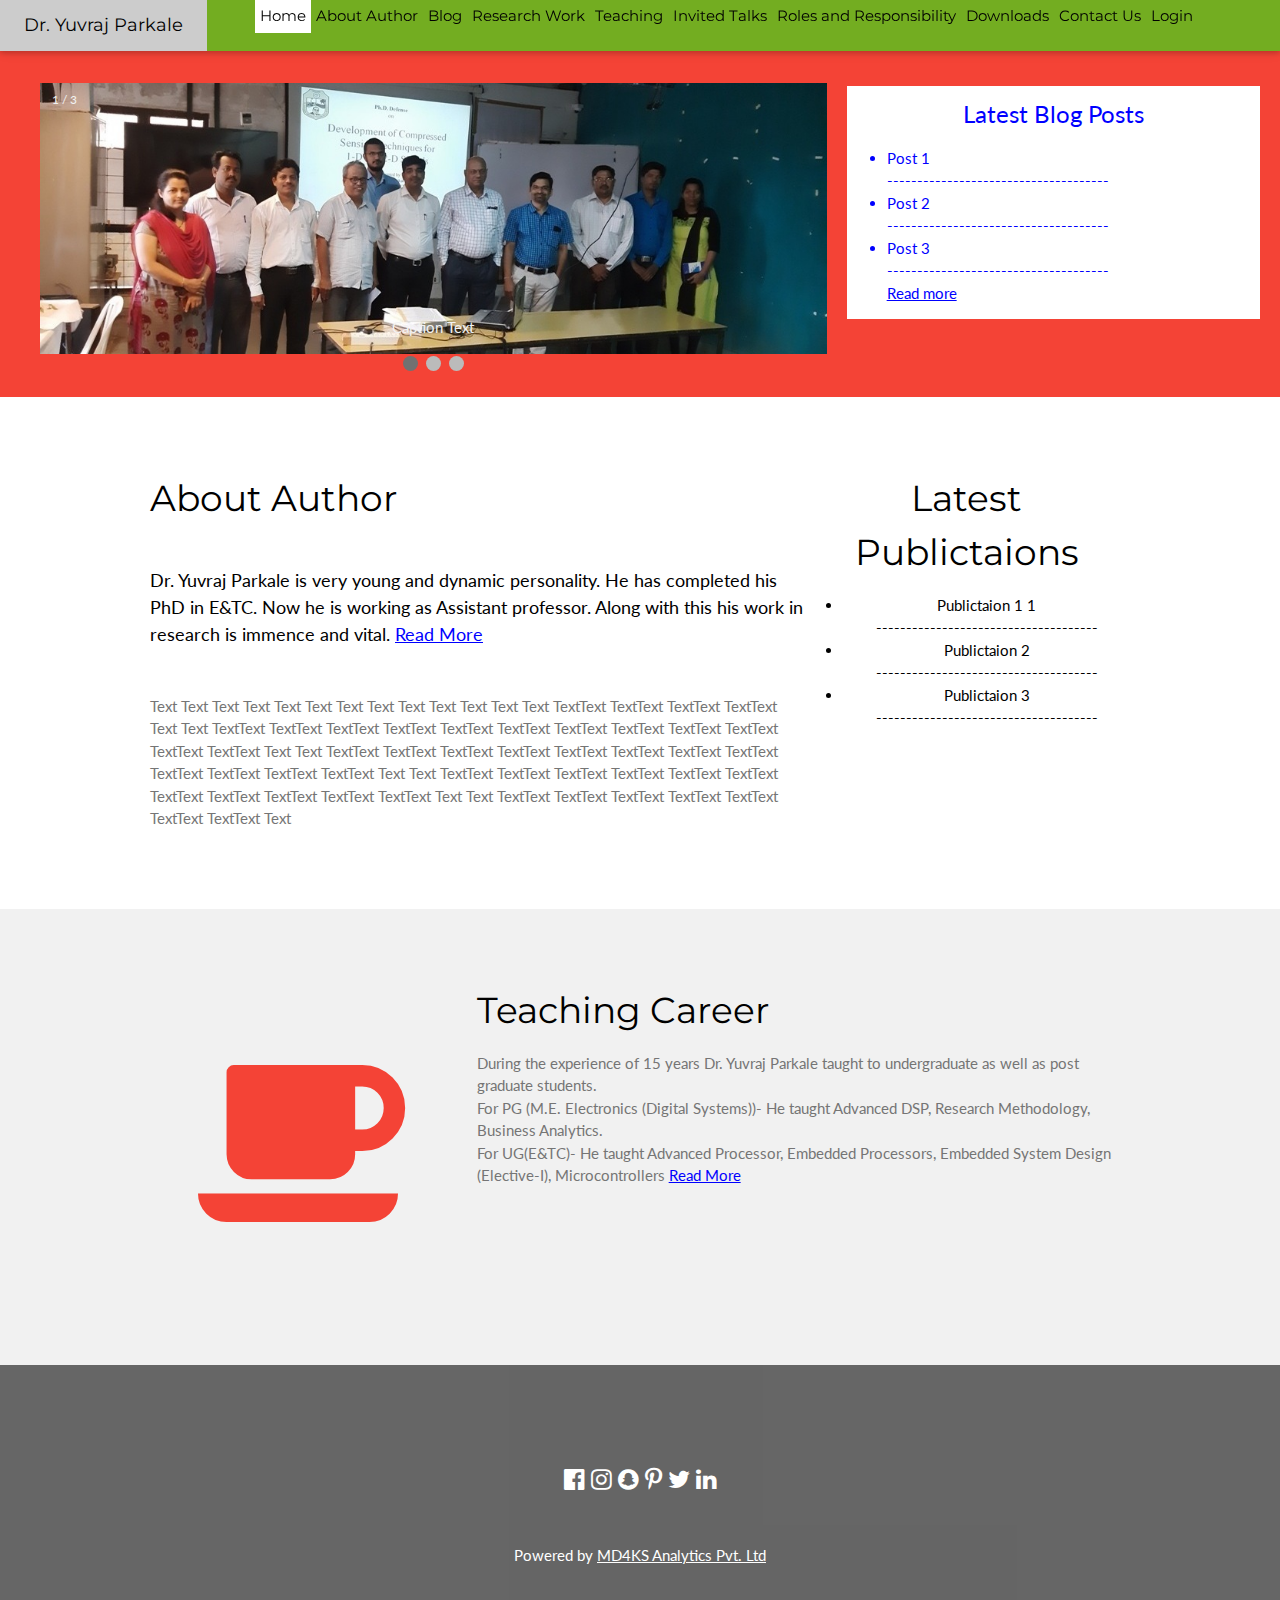
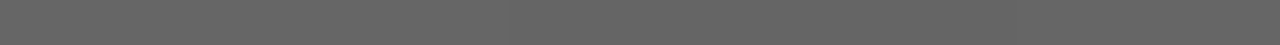
<file: index.html>
﻿<!DOCTYPE html>
<html lang="en">
<title>Dr. Yuvraj Parkale</title>
<meta charset="UTF-8">
<meta name="viewport" content="width=device-width, initial-scale=1">
<link rel="stylesheet" href="style.css">
<link href="slider.css" rel="stylesheet" type="text/css" />
<link rel="stylesheet" href="https://fonts.googleapis.com/css?family=Lato">
<link rel="stylesheet" href="https://fonts.googleapis.com/css?family=Montserrat">
<link rel="stylesheet" href="https://cdnjs.cloudflare.com/ajax/libs/font-awesome/4.7.0/css/font-awesome.min.css">
<style>
    body, h1, h2, h3, h4, h5, h6
    {
        font-family: "Lato" , sans-serif;
    }
    .w3-bar, h1, button
    {
        font-family: "Montserrat" , sans-serif;
    }
    .fa-anchor, .fa-coffee
    {
        font-size: 200px;
    }
</style>
<body>
    <!-- Navbar -->
    <div class="w3-top" style="color: #126e82;">
        <div class="w3-bar w3-light-green w3-card w3-left-align w3-medium">
            <a href="#" class="w3-bar-item w3-button w3-padding-large w3-blue w3-large">Dr. Yuvraj
                Parkale</a> <a class="w3-bar-item w3-button w3-hide-medium w3-hide-large  w3-padding-large w3-hover-white w3-large w3-red"
                    href="javascript:void(0);" onclick="myFunction()" title="Toggle Navigation Menu">
                    <i class="fa fa-bars"></i></a><a href="#" class="w3-bar-item w3-button w3-padding-large ">
                    </a>
                    <a href="index.html" class="w3-bar-item w3-button w3-padding-medium w3-white">Home</a>
                    <a href="portfolio.html" class="w3-bar-item w3-button w3-hide-small w3-padding-medium w3-hover-red">About Author</a> 
                    <a href="blog.php" class="w3-bar-item w3-button w3-hide-small w3-padding-medium w3-hover-red">Blog</a> 
                    <a href="research.html" class="w3-bar-item w3-button w3-hide-small w3-padding-medium w3-hover-red">Research Work</a>
                    <a href="teaching.html" class="w3-bar-item w3-button w3-hide-small w3-padding-medium w3-hover-red">Teaching</a>
                    <a href="invitedTalks.html" class="w3-bar-item w3-button w3-hide-small w3-padding-medium w3-hover-red">Invited Talks</a> 
                    <a href="roles.html" class="w3-bar-item w3-button w3-hide-small w3-padding-medium w3-hover-red">Roles and Responsibility</a> 
                    <a href="socialwork.html" class="w3-bar-item w3-button w3-hide-small w3-padding-medium w3-hover-red">Downloads</a> 
                    <a href="contact.html" class="w3-bar-item w3-button w3-hide-small w3-padding-medium w3-hover-red">Contact Us</a>
                    <a href="login.php" class="w3-bar-item w3-button w3-hide-small w3-padding-medium w3-hover-red">Login</a>
                                            
        </div>
        <!-- Navbar on small screens -->
        <div id="navDemo" class="w3-bar-block w3-white w3-hide w3-hide-large w3-hide-medium w3-large">
            <a href="#" class="w3-bar-item w3-button w3-padding-large">Link 1</a>
             <a href="#" class="w3-bar-item w3-button w3-padding-large">Link 2</a> <a href="#" class="w3-bar-item w3-button w3-padding-large">
                    Link 3</a> <a href="#" class="w3-bar-item w3-button w3-padding-large">Link 4</a>
        </div>
    </div>
    <!-- Header -->
    
            <header class="w3-container w3-red w3-center" style="padding: 63px 20px 0px 20px">
             
             <div class="w3-twothird w3-center" style=" padding: 20px 20px 20px 20px"> 
            <div class="slideshow-container">

            <div class="mySlides fade">
              <div class="numbertext">1 / 3</div>
   
              <img src="images/PhD%20defence.jpg" style="width:100%">
              <div class="text">Caption Text</div>
            </div>

            <div class="mySlides fade">
              <div class="numbertext">2 / 3</div>
    
              <img src="images/presesntation.jpg" style="width:100%">
              <div class="text">Caption Two</div>
            </div>

            <div class="mySlides fade">
              <div class="numbertext">3 / 3</div>
    
              <img src="images/workshopStudent.jpg" style="width:100%">
              <div class="text">Caption Three</div>
            </div>
            </div>
            <div style="text-align:center">
              <span class="dot"></span> 
              <span class="dot"></span> 
              <span class="dot"></span> 
            </div>
            </div>
            <br>
            <div class="w3-third" style="float:left;color:Blue; text-align:justify; background-color:white;  min-height:100%">
           <h3 style="text-align:center">Latest Blog Posts</h3>
           <ul>
           <li>Post 1</li>
           -------------------------------------
           <li>Post 2</li>
           -------------------------------------
           <li>Post 3</li>
           -------------------------------------
           <br />

           <a href="blog.php" >Read more</a>
           </ul>  
            </div>
  
            </header>
    <!-- First Grid -->
    <div class="w3-row-padding w3-padding-64 w3-container">
        <div class="w3-content">
            <div class="w3-twothird">
                <h1>
                    About Author</h1>
                <h5 class="w3-padding-32">
                    Dr. Yuvraj  Parkale is very young and dynamic personality. He has completed his PhD in E&TC. Now he is working as Assistant professor. Along with this 
                    his work in research is immence and vital. <a href="about.html" style="color:Blue"> Read More</Read></a></h5>
                <p class="w3-text-grey">
                   Text Text Text Text Text Text Text Text Text Text Text Text Text TextText TextText TextText TextText Text
                   Text TextText TextText TextText TextText TextText TextText TextText TextText TextText TextText TextText TextText Text
                   Text TextText TextText TextText TextText TextText TextText TextText TextText TextText TextText TextText TextText Text
                   Text TextText TextText TextText TextText TextText TextText TextText TextText TextText TextText TextText Text
                   Text TextText TextText TextText TextText TextText TextText TextText Text </p>
            </div>
            <div class="w3-third w3-center">
                 <h1>
                   Latest Publictaions</h1>
                    <ul>
           <li>Publictaion 1 1</li>
           -------------------------------------
           <li>Publictaion 2</li>
           -------------------------------------
           <li>Publictaion 3</li>
           -------------------------------------
           
           </ul>  
                <!--<i class="fa fa-anchor w3-padding-64 w3-text-red"></i>-->
            </div>
        </div>
    </div>
    <!-- Second Grid -->
    <div class="w3-row-padding w3-light-grey w3-padding-64 w3-container">
        <div class="w3-content">
            <div class="w3-third w3-center">
                <i class="fa fa-coffee w3-padding-64 w3-text-red w3-margin-right"></i>
            </div>
            <div class="w3-twothird">
                <h1>Teaching Career
                    </h1>
                
                <p class="w3-text-grey">
                   During the experience of 15 years Dr. Yuvraj Parkale taught to undergraduate as well as post graduate students.
                   <br />For PG  (M.E. Electronics (Digital Systems))- He taught Advanced DSP, Research Methodology, Business Analytics. 
                   <br />For UG(E&TC)- He taught  Advanced Processor, Embedded Processors, Embedded System Design (Elective-I), Microcontrollers 
                   <a href="teaching.html" style="color:Blue"> Read More</Read></a>

                   </p>
            </div>
        </div>
    </div>
   
    <!-- Footer -->
    <footer class="w3-container w3-padding-64 w3-center w3-opacity w3-black">  
  <div class="w3-xlarge w3-padding-32">
    <i class="fa fa-facebook-official w3-hover-opacity"></i>
    <i class="fa fa-instagram w3-hover-opacity"></i>
    <i class="fa fa-snapchat w3-hover-opacity"></i>
    <i class="fa fa-pinterest-p w3-hover-opacity"></i>
    <i class="fa fa-twitter w3-hover-opacity"></i>
    <i class="fa fa-linkedin w3-hover-opacity"></i>
 </div>
 <p>Powered by <a href="https://md4ksanalytics.com" target="_blank">MD4KS Analytics Pvt. Ltd</a></p>
</footer>
    <script>
        // slider
        var slideIndex = 0;
        showSlides();

        function showSlides() {
            var i;
            var slides = document.getElementsByClassName("mySlides");
            var dots = document.getElementsByClassName("dot");
            for (i = 0; i < slides.length; i++) {
                slides[i].style.display = "none";
            }
            slideIndex++;
            if (slideIndex > slides.length) { slideIndex = 1 }
            for (i = 0; i < dots.length; i++) {
                dots[i].className = dots[i].className.replace(" active", "");
            }
            slides[slideIndex - 1].style.display = "block";
            dots[slideIndex - 1].className += " active";
            setTimeout(showSlides, 2000); // Change image every 2 seconds
        }

        // Used to toggle the menu on small screens when clicking on the menu button
        function myFunction() {
            var x = document.getElementById("navDemo");
            if (x.className.indexOf("w3-show") == -1) {
                x.className += " w3-show";
            } else {
                x.className = x.className.replace(" w3-show", "");
            }
        }
    </script>
</body>
</html>
</file>
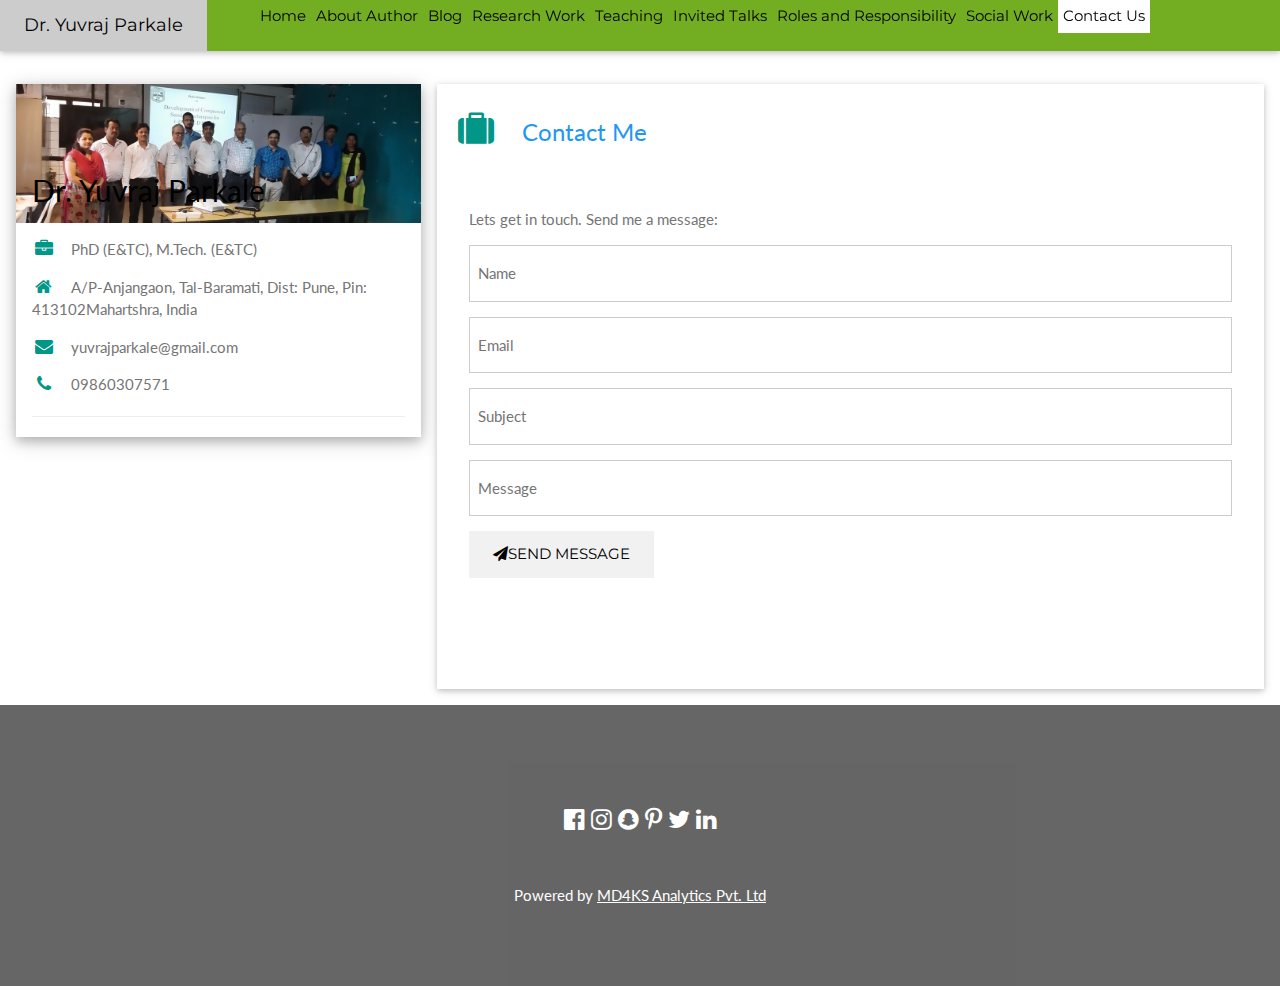
<file: contact.html>
﻿<!DOCTYPE html>
<html lang="en">
<title>Dr. Yuvraj Parkale - Contact</title>
<meta charset="UTF-8">
<meta name="viewport" content="width=device-width, initial-scale=1">
<link rel="stylesheet" href="style.css">
<link href="slider.css" rel="stylesheet" type="text/css" />
<link rel="stylesheet" href="https://fonts.googleapis.com/css?family=Lato">
<link rel="stylesheet" href="https://fonts.googleapis.com/css?family=Montserrat">
<link rel="stylesheet" href="https://cdnjs.cloudflare.com/ajax/libs/font-awesome/4.7.0/css/font-awesome.min.css">
<style>
    body, h1, h2, h3, h4, h5, h6
    {
        font-family: "Lato" , sans-serif;
    }
    .w3-bar, h1, button
    {
        font-family: "Montserrat" , sans-serif;
    }
    .fa-anchor, .fa-coffee
    {
        font-size: 200px;
    }
</style>
<body>
    <!-- Navbar -->
    <div class="w3-top">
        <div class="w3-bar w3-light-green w3-card w3-left-align w3-medium">
            <a href="#" class="w3-bar-item w3-button w3-padding-large w3-blue w3-large">Dr. Yuvraj
                Parkale</a> <a class="w3-bar-item w3-button w3-hide-medium w3-hide-large  w3-padding-large w3-hover-white w3-large w3-red"
                    href="javascript:void(0);" onclick="myFunction()" title="Toggle Navigation Menu">
                    <i class="fa fa-bars"></i></a><a href="#" class="w3-bar-item w3-button w3-padding-large ">
                    </a>
                    <a href="index.html" class="w3-bar-item w3-button w3-padding-medium w3-hover-red ">Home</a>
                    <a href="portfolio.html" class="w3-bar-item w3-button w3-hide-small w3-padding-medium w3-hover-red">About Author</a> 
                    <a href="blog.html" class="w3-bar-item w3-button w3-hide-small w3-padding-medium w3-hover-red">Blog</a> 
                    <a href="research.html" class="w3-bar-item w3-button w3-hide-small w3-padding-medium w3-hover-red">Research Work</a>
                    <a href="teaching.html" class="w3-bar-item w3-button w3-hide-small w3-padding-medium w3-hover-red">Teaching</a>
                    <a href="invitedTalks.html" class="w3-bar-item w3-button w3-hide-small w3-padding-medium w3-hover-red">Invited Talks</a> 
                    <a href="roles.html" class="w3-bar-item w3-button w3-hide-small w3-padding-medium w3-hover-red">Roles and Responsibility</a> 
                    <a href="socialwork.html" class="w3-bar-item w3-button w3-hide-small w3-padding-medium w3-hover-red">Social Work</a> 
                    <a href="contact.html" class="w3-bar-item w3-button w3-hide-small w3-padding-medium w3-white">Contact Us</a>
                                            
        </div>
        <!-- Navbar on small screens -->
        <div id="navDemo" class="w3-bar-block w3-white w3-hide w3-hide-large w3-hide-medium w3-large">
            <a href="#" class="w3-bar-item w3-button w3-padding-large">Link 1</a> <a href="#"
                class="w3-bar-item w3-button w3-padding-large">Link 2</a> <a href="#" class="w3-bar-item w3-button w3-padding-large">
                    Link 3</a> <a href="#" class="w3-bar-item w3-button w3-padding-large">Link 4</a>
        </div>
    </div>
   <!-- Page Container -->
<div class="w3-content w3-margin-top" style="max-width:1400px;">
<div class="w3-row-padding"><br />
<br /><br />
</div>
  <!-- The Grid -->
  <div class="w3-row-padding">
  
    <!-- Left Column -->
    <div class="w3-third">
    
      <div class="w3-white w3-text-grey w3-card-4">
        <div class="w3-display-container">
          <img src="images/PhD defence.jpg" style="width:100%" alt="Avatar">
          <div class="w3-display-bottomleft w3-container w3-text-black">
            <h2>Dr. Yuvraj Parkale</h2>
          </div>
        </div>
        <div class="w3-container">
          <p><i class="fa fa-briefcase fa-fw w3-margin-right w3-large w3-text-teal"></i>PhD (E&TC), M.Tech. (E&TC) </p>
          
          <p><i class="fa fa-home fa-fw w3-margin-right w3-large w3-text-teal"></i>A/P-Anjangaon, Tal-Baramati,   
   Dist: Pune, Pin: 413102Mahartshra, India</p>
          <p><i class="fa fa-envelope fa-fw w3-margin-right w3-large w3-text-teal"></i>yuvrajparkale@gmail.com</p>
          <p><i class="fa fa-phone fa-fw w3-margin-right w3-large w3-text-teal"></i>09860307571</p>
          <hr>

          
        </div>
      </div>

    <!-- End Left Column -->
    </div>

    <!-- Right Column -->
    <div class="w3-twothird">
    
      <div class="w3-container w3-card w3-white w3-margin-bottom">
        <h3 class="w3-text-blue w3-padding-16"><i class="fa fa-suitcase fa-fw w3-margin-right w3-xxlarge w3-text-teal"></i>
        Contact Me </h3>
        <div class="w3-container">
         <!-- Contact Section -->
        <div class="w3-padding-32 w3-content w3-text-grey" id="contact" style="margin-bottom: 64px">
            
                Lets get in touch. Send me a message:</p>
            <form action="/action_page.php" target="_blank">
            <p>
                <input class="w3-input w3-padding-16 w3-border" type="text" placeholder="Name" required
                    name="Name"></p>
            <p>
                <input class="w3-input w3-padding-16 w3-border" type="text" placeholder="Email" required
                    name="Email"></p>
            <p>
                <input class="w3-input w3-padding-16 w3-border" type="text" placeholder="Subject"
                    required name="Subject"></p>
            <p>
                <input class="w3-input w3-padding-16 w3-border" type="text" placeholder="Message"
                    required name="Message"></p>
            <p>
                <button class="w3-button w3-light-grey w3-padding-large" type="submit">
                    <i class="fa fa-paper-plane"></i>SEND MESSAGE
                </button>
            </p>
            </form>
            <!-- End Contact Section -->
        </div>
        </div>
        
      </div>

      
    <!-- End Right Column -->
    </div>
    
  <!-- End Grid -->
  </div>
  
  <!-- End Page Container -->
</div>

    
   
    <!-- Footer -->
    <footer class="w3-container w3-padding-64 w3-center w3-opacity w3-black">  
  <div class="w3-xlarge w3-padding-32">
    <i class="fa fa-facebook-official w3-hover-opacity"></i>
    <i class="fa fa-instagram w3-hover-opacity"></i>
    <i class="fa fa-snapchat w3-hover-opacity"></i>
    <i class="fa fa-pinterest-p w3-hover-opacity"></i>
    <i class="fa fa-twitter w3-hover-opacity"></i>
    <i class="fa fa-linkedin w3-hover-opacity"></i>
 </div>
 <p>Powered by <a href="https://md4ksanalytics.com" target="_blank">MD4KS Analytics Pvt. Ltd</a></p>
</footer>
    <script>

        // Used to toggle the menu on small screens when clicking on the menu button
        function myFunction() {
            var x = document.getElementById("navDemo");
            if (x.className.indexOf("w3-show") == -1) {
                x.className += " w3-show";
            } else {
                x.className = x.className.replace(" w3-show", "");
            }
        }
    </script>
</body>
</html>
</file>
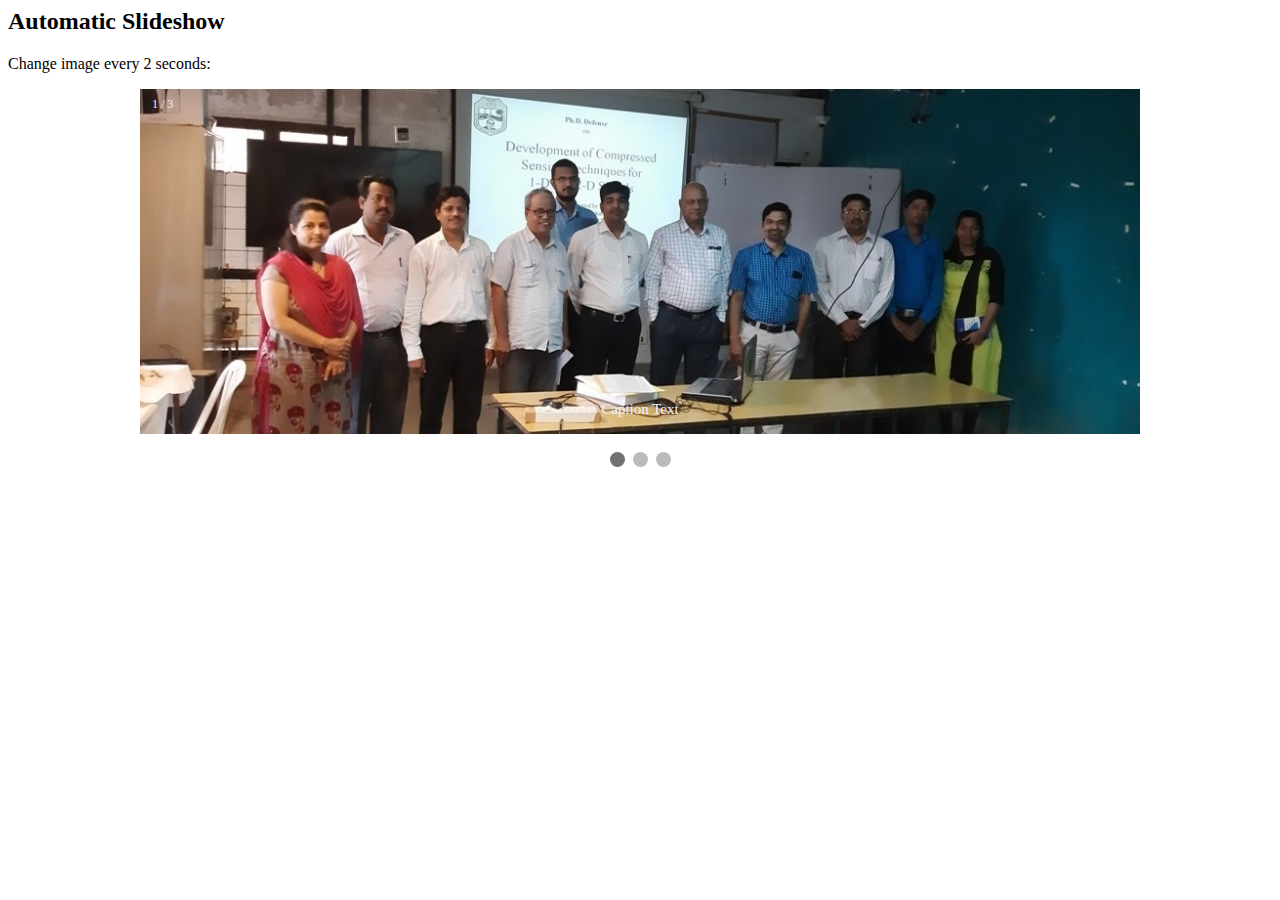
<file: HTMLPage.htm>
﻿<html>
<head>
    <link href="slider.css" rel="stylesheet" type="text/css" />
</head>
<body>
<h2>Automatic Slideshow</h2>
<p>Change image every 2 seconds:</p>

<div class="slideshow-container">

<div class="mySlides fade">
  <div class="numbertext">1 / 3</div>
   
  <img src="images/PhD%20defence.jpg" style="width:100%">
  <div class="text">Caption Text</div>
</div>

<div class="mySlides fade">
  <div class="numbertext">2 / 3</div>
    
  <img src="images/presesntation.jpg" style="width:100%">
  <div class="text">Caption Two</div>
</div>

<div class="mySlides fade">
  <div class="numbertext">3 / 3</div>
    
  <img src="images/workshopStudent.jpg" style="width:100%">
  <div class="text">Caption Three</div>
</div>

</div>
<br>

<div style="text-align:center">
  <span class="dot"></span> 
  <span class="dot"></span> 
  <span class="dot"></span> 
</div>
</body>
</html>
<script>
    var slideIndex = 0;
    showSlides();

    function showSlides() {
        var i;
        var slides = document.getElementsByClassName("mySlides");
        var dots = document.getElementsByClassName("dot");
        for (i = 0; i < slides.length; i++) {
            slides[i].style.display = "none";
        }
        slideIndex++;
        if (slideIndex > slides.length) { slideIndex = 1 }
        for (i = 0; i < dots.length; i++) {
            dots[i].className = dots[i].className.replace(" active", "");
        }
        slides[slideIndex - 1].style.display = "block";
        dots[slideIndex - 1].className += " active";
        setTimeout(showSlides, 2000); // Change image every 2 seconds
    }
</script>
</file>
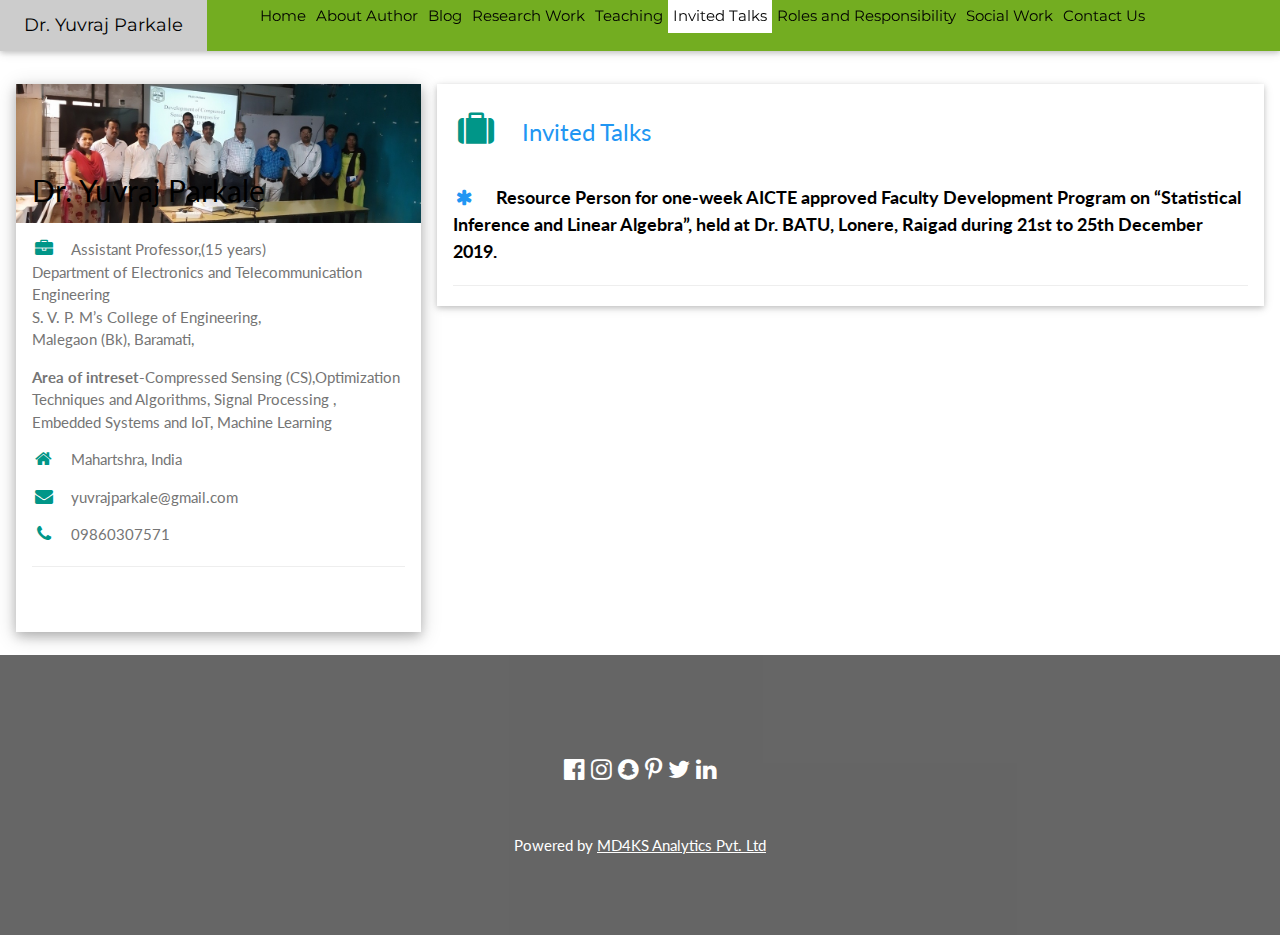
<file: invitedTalks.html>
﻿<!DOCTYPE html>
<html lang="en">
<title>Dr. Yuvraj Parkale - Research</title>
<meta charset="UTF-8">
<meta name="viewport" content="width=device-width, initial-scale=1">
<link rel="stylesheet" href="style.css">
<link href="slider.css" rel="stylesheet" type="text/css" />
<link rel="stylesheet" href="https://fonts.googleapis.com/css?family=Lato">
<link rel="stylesheet" href="https://fonts.googleapis.com/css?family=Montserrat">
<link rel="stylesheet" href="https://cdnjs.cloudflare.com/ajax/libs/font-awesome/4.7.0/css/font-awesome.min.css">
<style>
    body, h1, h2, h3, h4, h5, h6
    {
        font-family: "Lato" , sans-serif;
    }
    .w3-bar, h1, button
    {
        font-family: "Montserrat" , sans-serif;
    }
    .fa-anchor, .fa-coffee
    {
        font-size: 200px;
    }
    
    th, td {
  text-align: left;
  padding: 8px;
  
}

tr:nth-child(even) {background-color: #f2f2f2;}
</style>
<body>
    <!-- Navbar -->
    <div class="w3-top">
        <div class="w3-bar w3-light-green w3-card w3-left-align w3-medium">
            <a href="#" class="w3-bar-item w3-button w3-padding-large w3-blue w3-large">Dr. Yuvraj
                Parkale</a> <a class="w3-bar-item w3-button w3-hide-medium w3-hide-large  w3-padding-large w3-hover-white w3-large w3-red"
                    href="javascript:void(0);" onclick="myFunction()" title="Toggle Navigation Menu">
                    <i class="fa fa-bars"></i></a><a href="#" class="w3-bar-item w3-button w3-padding-large ">
                    </a>
                    <a href="index.html" class="w3-bar-item w3-button w3-padding-medium w3-hover-red ">Home</a>
                    <a href="portfolio.html" class="w3-bar-item w3-button w3-hide-small w3-padding-medium w3-hover-red">About Author</a> 
                    <a href="blog.html" class="w3-bar-item w3-button w3-hide-small w3-padding-medium w3-hover-red">Blog</a> 
                    <a href="research.html" class="w3-bar-item w3-button w3-hide-small w3-padding-medium w3-hover-red">Research Work</a>
                    <a href="teaching.html" class="w3-bar-item w3-button w3-hide-small w3-padding-medium w3-hover-red">Teaching</a>
                    <a href="invitedTalks.html" class="w3-bar-item w3-button w3-hide-small w3-padding-medium w3-white">Invited Talks</a> 
                    <a href="roles.html" class="w3-bar-item w3-button w3-hide-small w3-padding-medium w3-hover-red">Roles and Responsibility</a> 
                    <a href="socialwork.html" class="w3-bar-item w3-button w3-hide-small w3-padding-medium w3-hover-red">Social Work</a> 
                    <a href="contact.html" class="w3-bar-item w3-button w3-hide-small w3-padding-medium w3-hover-red">Contact Us</a>
                                            
        </div>
        <!-- Navbar on small screens -->
        <div id="navDemo" class="w3-bar-block w3-white w3-hide w3-hide-large w3-hide-medium w3-large">
            <a href="#" class="w3-bar-item w3-button w3-padding-large">Link 1</a> <a href="#"
                class="w3-bar-item w3-button w3-padding-large">Link 2</a> <a href="#" class="w3-bar-item w3-button w3-padding-large">
                    Link 3</a> <a href="#" class="w3-bar-item w3-button w3-padding-large">Link 4</a>
        </div>
    </div>
   <!-- Page Container -->
<div class="w3-content w3-margin-top" style="max-width:1400px;">
<div class="w3-row-padding"><br />
<br /><br />
</div>
  <!-- The Grid -->
  <div class="w3-row-padding">
  
    <!-- Left Column -->
    <div class="w3-third">
    
      <div class="w3-white w3-text-grey w3-card-4">
        <div class="w3-display-container">
          <img src="images/PhD defence.jpg" style="width:100%" alt="Avatar">
          <div class="w3-display-bottomleft w3-container w3-text-black">
            <h2>Dr. Yuvraj Parkale</h2>
          </div>
        </div>
        <div class="w3-container">
          <p><i class="fa fa-briefcase fa-fw w3-margin-right w3-large w3-text-teal"></i>Assistant Professor,(15 years)<br /> 
Department of Electronics and Telecommunication Engineering  <br />
S. V. P. M’s College of Engineering, <br />
Malegaon (Bk), Baramati,  </p>
          <b>Area of intreset-</b>Compressed Sensing (CS),Optimization Techniques and Algorithms,  
            Signal Processing  , Embedded Systems and IoT, Machine Learning
          <p><i class="fa fa-home fa-fw w3-margin-right w3-large w3-text-teal"></i>Mahartshra, India</p>
          <p><i class="fa fa-envelope fa-fw w3-margin-right w3-large w3-text-teal"></i>yuvrajparkale@gmail.com</p>
          <p><i class="fa fa-phone fa-fw w3-margin-right w3-large w3-text-teal"></i>09860307571</p>
          <hr>

         

    <br />
    <br />      
        </div>
      </div><br>

    <!-- End Left Column -->
    </div>

    <!-- Right Column -->
    <div class="w3-twothird">
    
      <div class="w3-container w3-card w3-white w3-margin-bottom">
        <h3 class="w3-text-blue w3-padding-16"><i class="fa fa-suitcase fa-fw w3-margin-right w3-xxlarge w3-text-teal"></i>
       Invited Talks </h3>
        <p class="w3-large w3-text-black"><b><i class="fa fa-asterisk fa-fw w3-margin-right w3-text-blue"></i> Resource  Person  for  one-week  AICTE  approved  Faculty  Development 
Program  on  “Statistical  Inference  and  Linear  Algebra”, held at Dr.  BATU, 
Lonere, Raigad during 21st to 25th December 2019.</b></p>
           
        <hr />
      </div>

      
      <br />
      
    <!-- End Right Column -->
    </div>
    
  <!-- End Grid -->
  </div>
  
  <!-- End Page Container -->
</div>

    
   
    <!-- Footer -->
    <footer class="w3-container w3-padding-64 w3-center w3-opacity w3-black">  
  <div class="w3-xlarge w3-padding-32">
    <i class="fa fa-facebook-official w3-hover-opacity"></i>
    <i class="fa fa-instagram w3-hover-opacity"></i>
    <i class="fa fa-snapchat w3-hover-opacity"></i>
    <i class="fa fa-pinterest-p w3-hover-opacity"></i>
    <i class="fa fa-twitter w3-hover-opacity"></i>
    <i class="fa fa-linkedin w3-hover-opacity"></i>
 </div>
 <p>Powered by <a href="https://md4ksanalytics.com" target="_blank">MD4KS Analytics Pvt. Ltd</a></p>
</footer>
    <script>

        // Used to toggle the menu on small screens when clicking on the menu button
        function myFunction() {
            var x = document.getElementById("navDemo");
            if (x.className.indexOf("w3-show") == -1) {
                x.className += " w3-show";
            } else {
                x.className = x.className.replace(" w3-show", "");
            }
        }
    </script>
</body>
</html>
</file>
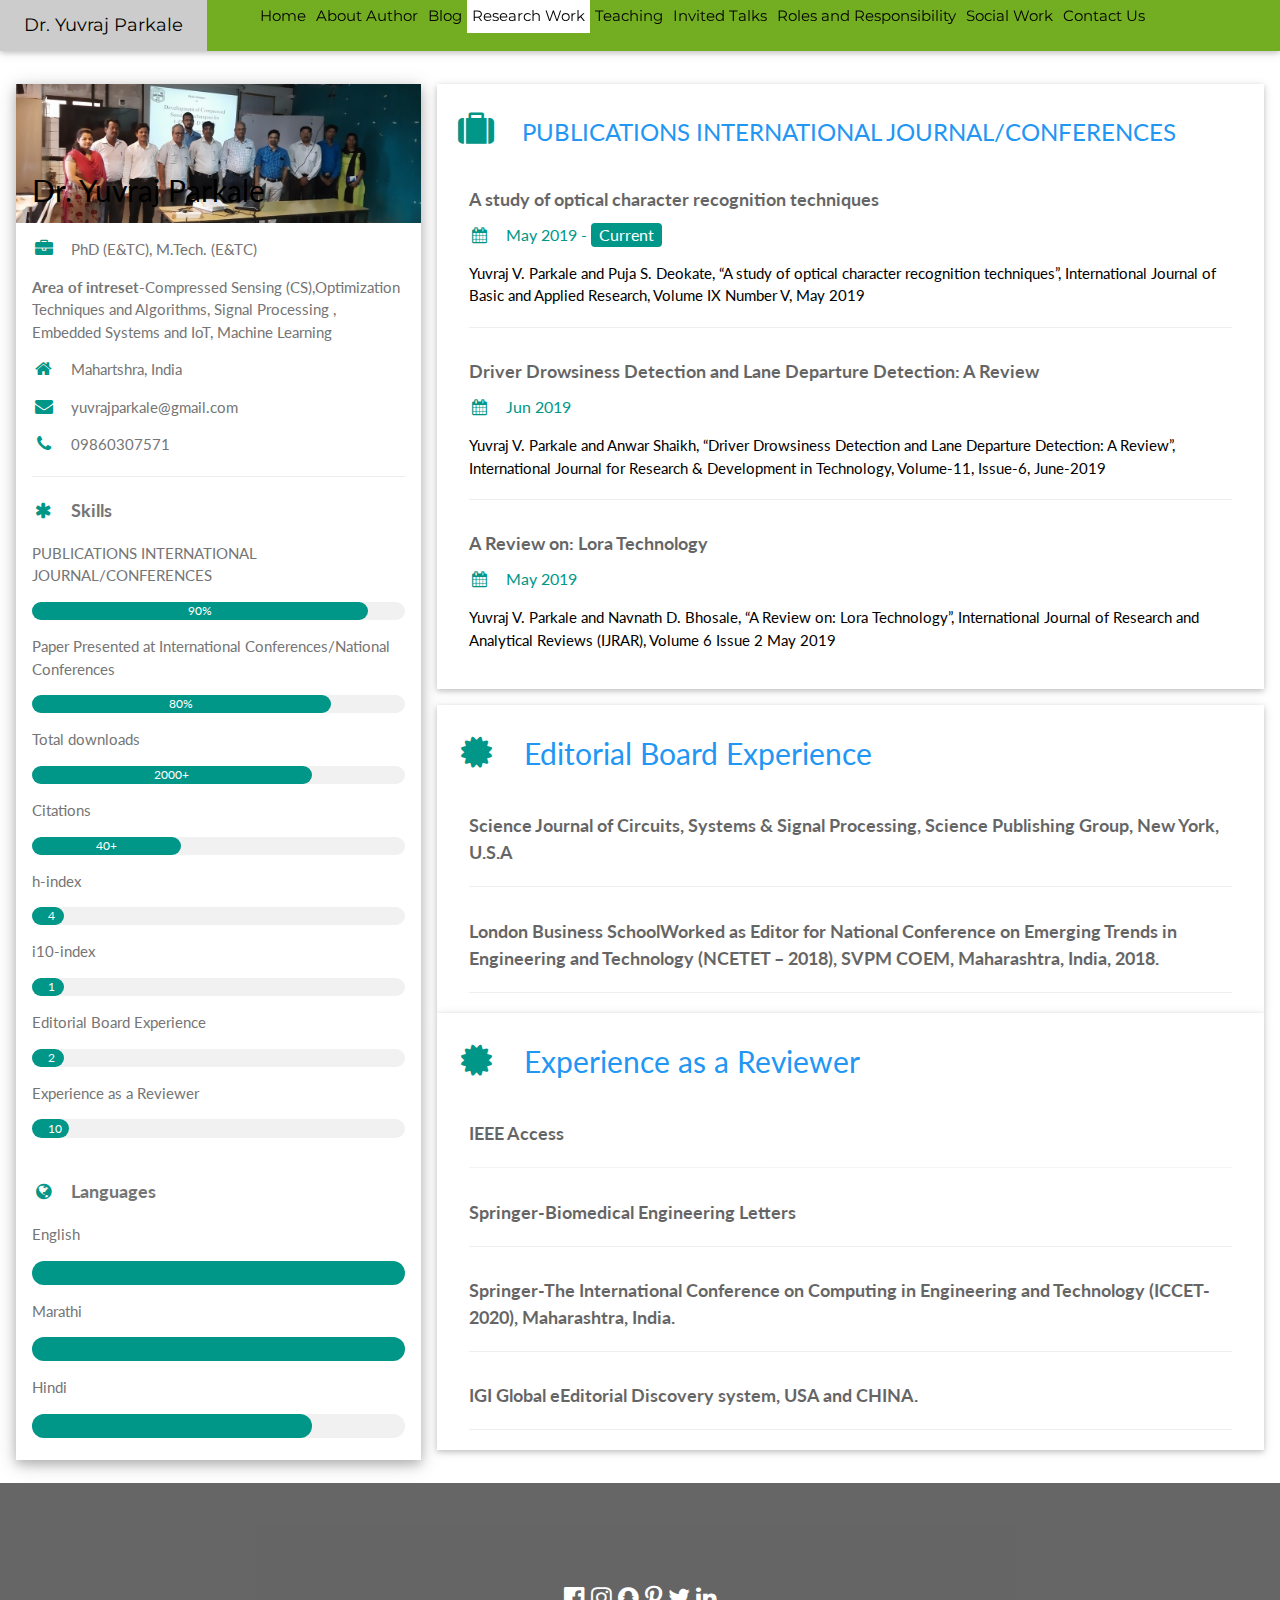
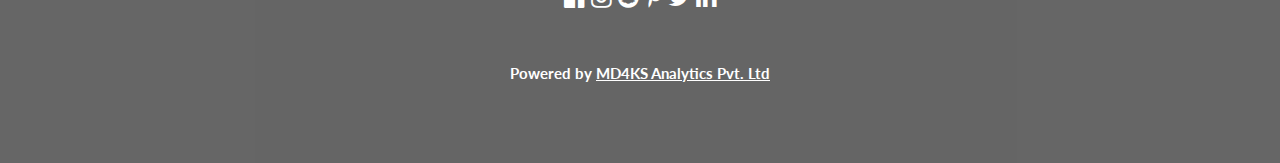
<file: research.html>
﻿<!DOCTYPE html>
<html lang="en">
<title>Dr. Yuvraj Parkale - Research</title>
<meta charset="UTF-8">
<meta name="viewport" content="width=device-width, initial-scale=1">
<link rel="stylesheet" href="style.css">
<link href="slider.css" rel="stylesheet" type="text/css" />
<link rel="stylesheet" href="https://fonts.googleapis.com/css?family=Lato">
<link rel="stylesheet" href="https://fonts.googleapis.com/css?family=Montserrat">
<link rel="stylesheet" href="https://cdnjs.cloudflare.com/ajax/libs/font-awesome/4.7.0/css/font-awesome.min.css">
<style>
    body, h1, h2, h3, h4, h5, h6
    {
        font-family: "Lato" , sans-serif;
    }
    .w3-bar, h1, button
    {
        font-family: "Montserrat" , sans-serif;
    }
    .fa-anchor, .fa-coffee
    {
        font-size: 200px;
    }
</style>
<body>
    <!-- Navbar -->
    <div class="w3-top">
        <div class="w3-bar w3-light-green w3-card w3-left-align w3-medium">
            <a href="#" class="w3-bar-item w3-button w3-padding-large w3-blue w3-large">Dr. Yuvraj
                Parkale</a> <a class="w3-bar-item w3-button w3-hide-medium w3-hide-large  w3-padding-large w3-hover-white w3-large w3-red"
                    href="javascript:void(0);" onclick="myFunction()" title="Toggle Navigation Menu">
                    <i class="fa fa-bars"></i></a><a href="#" class="w3-bar-item w3-button w3-padding-large ">
                    </a>
                    <a href="index.html" class="w3-bar-item w3-button w3-padding-medium w3-hover-red ">Home</a>
                    <a href="portfolio.html" class="w3-bar-item w3-button w3-hide-small w3-padding-medium w3-hover-red">About Author</a> 
                    <a href="blog.php" class="w3-bar-item w3-button w3-hide-small w3-padding-medium w3-hover-red">Blog</a> 
                    <a href="research.html" class="w3-bar-item w3-button w3-hide-small w3-padding-medium w3-white">Research Work</a>
                    <a href="teaching.html" class="w3-bar-item w3-button w3-hide-small w3-padding-medium w3-hover-red">Teaching</a>
                    <a href="invitedTalks.html" class="w3-bar-item w3-button w3-hide-small w3-padding-medium w3-hover-red">Invited Talks</a> 
                    <a href="roles.html" class="w3-bar-item w3-button w3-hide-small w3-padding-medium w3-hover-red">Roles and Responsibility</a> 
                    <a href="socialwork.html" class="w3-bar-item w3-button w3-hide-small w3-padding-medium w3-hover-red">Social Work</a> 
                    <a href="contact.html" class="w3-bar-item w3-button w3-hide-small w3-padding-medium w3-hover-red">Contact Us</a>
                                            
        </div>
        <!-- Navbar on small screens -->
        <div id="navDemo" class="w3-bar-block w3-white w3-hide w3-hide-large w3-hide-medium w3-large">
            <a href="#" class="w3-bar-item w3-button w3-padding-large">Link 1</a> <a href="#"
                class="w3-bar-item w3-button w3-padding-large">Link 2</a> <a href="#" class="w3-bar-item w3-button w3-padding-large">
                    Link 3</a> <a href="#" class="w3-bar-item w3-button w3-padding-large">Link 4</a>
        </div>
    </div>
   <!-- Page Container -->
<div class="w3-content w3-margin-top" style="max-width:1400px;">
<div class="w3-row-padding"><br />
<br /><br />
</div>
  <!-- The Grid -->
  <div class="w3-row-padding">
  
    <!-- Left Column -->
    <div class="w3-third">
    
      <div class="w3-white w3-text-grey w3-card-4">
        <div class="w3-display-container">
          <img src="images/PhD defence.jpg" style="width:100%" alt="Avatar">
          <div class="w3-display-bottomleft w3-container w3-text-black">
            <h2>Dr. Yuvraj Parkale</h2>
          </div>
        </div>
        <div class="w3-container">
          <p><i class="fa fa-briefcase fa-fw w3-margin-right w3-large w3-text-teal"></i>PhD (E&TC), M.Tech. (E&TC) </p>
          <b>Area of intreset-</b>Compressed Sensing (CS),Optimization Techniques and Algorithms,  
            Signal Processing  , Embedded Systems and IoT, Machine Learning
          <p><i class="fa fa-home fa-fw w3-margin-right w3-large w3-text-teal"></i>Mahartshra, India</p>
          <p><i class="fa fa-envelope fa-fw w3-margin-right w3-large w3-text-teal"></i>yuvrajparkale@gmail.com</p>
          <p><i class="fa fa-phone fa-fw w3-margin-right w3-large w3-text-teal"></i>09860307571</p>
          <hr>

          <p class="w3-large"><b><i class="fa fa-asterisk fa-fw w3-margin-right w3-text-teal"></i>Skills</b></p>
          <p>PUBLICATIONS INTERNATIONAL JOURNAL/CONFERENCES</p>
          <div class="w3-light-grey w3-round-xlarge w3-small">
            <div class="w3-container w3-center w3-round-xlarge w3-teal" style="width:90%">90%</div>
          </div>
          <p>Paper Presented at International Conferences/National Conferences</p>
          <div class="w3-light-grey w3-round-xlarge w3-small">
            <div class="w3-container w3-center w3-round-xlarge w3-teal" style="width:80%">
              <div class="w3-center w3-text-white">80%</div>
            </div>
          </div>
          <p>Total downloads</p>
          <div class="w3-light-grey w3-round-xlarge w3-small">
            <div class="w3-container w3-center w3-round-xlarge w3-teal" style="width:75%">2000+</div>
          </div>
          <p>Citations</p>
          <div class="w3-light-grey w3-round-xlarge w3-small">
            <div class="w3-container w3-center w3-round-xlarge w3-teal" style="width:40%">40+</div>
          </div>
          <p>h-index</p>
          <div class="w3-light-grey w3-round-xlarge w3-small">
            <div class="w3-container w3-center w3-round-xlarge w3-teal" style="width:4%">4</div>
          </div>
          <p>i10-index</p>
          <div class="w3-light-grey w3-round-xlarge w3-small">
            <div class="w3-container w3-center w3-round-xlarge w3-teal" style="width:1%">1</div>
          </div>
          <p>Editorial Board Experience</p>
          <div class="w3-light-grey w3-round-xlarge w3-small">
            <div class="w3-container w3-center w3-round-xlarge w3-teal" style="width:2%">2</div>
          </div>

          <p>Experience as a Reviewer</p>
          <div class="w3-light-grey w3-round-xlarge w3-small">
            <div class="w3-container w3-center w3-round-xlarge w3-teal" style="width:10%">10</div>
          </div>
          
          <br>

          <p class="w3-large w3-text-theme"><b><i class="fa fa-globe fa-fw w3-margin-right w3-text-teal"></i>Languages</b></p>
          <p>English</p>
          <div class="w3-light-grey w3-round-xlarge">
            <div class="w3-round-xlarge w3-teal" style="height:24px;width:100%"></div>
          </div>
          <p>Marathi</p>
          <div class="w3-light-grey w3-round-xlarge">
            <div class="w3-round-xlarge w3-teal" style="height:24px;width:100%"></div>
          </div>
          <p>Hindi</p>
          <div class="w3-light-grey w3-round-xlarge">
            <div class="w3-round-xlarge w3-teal" style="height:24px;width:75%"></div>
          </div>
          <br>
        </div>
      </div><br>

    <!-- End Left Column -->
    </div>

    <!-- Right Column -->
    <div class="w3-twothird">
    
      <div class="w3-container w3-card w3-white w3-margin-bottom">
        <h3 class="w3-text-blue w3-padding-16"><i class="fa fa-suitcase fa-fw w3-margin-right w3-xxlarge w3-text-teal"></i>
        PUBLICATIONS  INTERNATIONAL JOURNAL/CONFERENCES </h3>
        <div class="w3-container">
          <h5 class="w3-opacity"><b>A study of optical character recognition techniques</b></h5>
          <h6 class="w3-text-teal"><i class="fa fa-calendar fa-fw w3-margin-right"></i>May 2019 - <span class="w3-tag w3-teal w3-round">Current</span></h6>
          <p>Yuvraj V. Parkale and Puja S. Deokate, “A study of optical character recognition 
techniques”,  International  Journal  of  Basic  and  Applied  Research,  Volume  IX 
Number V, May 2019</p>
          <hr>
        </div>
        <div class="w3-container">
          <h5 class="w3-opacity"><b>Driver Drowsiness Detection and Lane Departure  Detection:  A  Review</b></h5>
          <h6 class="w3-text-teal"><i class="fa fa-calendar fa-fw w3-margin-right"></i>Jun 2019</h6>
          <p>Yuvraj  V.  Parkale  and  Anwar Shaikh, “Driver Drowsiness Detection and Lane 
Departure  Detection:  A  Review”,  International  Journal  for  Research  & 
Development in Technology, Volume-11, Issue-6, June-2019</p>
          <hr>
        </div>
        <div class="w3-container">
          <h5 class="w3-opacity"><b>A  Review  on:  Lora  Technology</b></h5>
          <h6 class="w3-text-teal"><i class="fa fa-calendar fa-fw w3-margin-right"></i>May 2019</h6>
          <p>Yuvraj  V.  Parkale  and  Navnath  D.  Bhosale,  “A  Review  on:  Lora  Technology”, 
International  Journal  of  Research  and  Analytical  Reviews  (IJRAR),  Volume  6 
Issue 2 May 2019 </p><br>
        </div>
      </div>

      <div class="w3-container w3-card w3-white">
        <h2 class="w3-text-blue w3-padding-16"><i class="fa fa-certificate fa-fw w3-margin-right w3-xxlarge w3-text-teal"></i>
        Editorial Board Experience</h2>
        <div class="w3-container">
          <h5 class="w3-opacity"><b>Science  Journal  of  Circuits,  Systems  &  Signal  Processing,  Science  Publishing Group, New York, U.S.A</b></h5>
           
          <hr>
        </div>
        <div class="w3-container">
          <h5 class="w3-opacity"><b>London Business SchoolWorked as Editor for National Conference on Emerging Trends in Engineering 
and Technology (NCETET – 2018), SVPM COEM, Maharashtra, India, 2018.</b></h5>
           
          <hr>
        </div>
        
      </div>

      <div class="w3-container w3-card w3-white">
        <h2 class="w3-text-blue w3-padding-16"><i class="fa fa-certificate fa-fw w3-margin-right w3-xxlarge w3-text-teal"></i>
        Experience as a Reviewer</h2>
        <div class="w3-container">
          <h5 class="w3-opacity"><b>IEEE Access 
          <hr>
        </div>
        <div class="w3-container">
          <h5 class="w3-opacity"><b>Springer-Biomedical Engineering Letters </b></h5>
           <hr>
        </div>
        <div class="w3-container">
          <h5 class="w3-opacity"><b>Springer-The  International  Conference  on  Computing  in  Engineering  and 
Technology (ICCET-2020), Maharashtra, India.</b></h5>
           <hr>
        </div>
        <div class="w3-container">
          <h5 class="w3-opacity"><b>IGI Global eEditorial Discovery system, USA and CHINA. </b></h5>
           <hr>
        </div>
        
      </div>
    <!-- End Right Column -->
    </div>
    
  <!-- End Grid -->
  </div>
  
  <!-- End Page Container -->
</div>

    
   
    <!-- Footer -->
    <footer class="w3-container w3-padding-64 w3-center w3-opacity w3-black">  
  <div class="w3-xlarge w3-padding-32">
    <i class="fa fa-facebook-official w3-hover-opacity"></i>
    <i class="fa fa-instagram w3-hover-opacity"></i>
    <i class="fa fa-snapchat w3-hover-opacity"></i>
    <i class="fa fa-pinterest-p w3-hover-opacity"></i>
    <i class="fa fa-twitter w3-hover-opacity"></i>
    <i class="fa fa-linkedin w3-hover-opacity"></i>
 </div>
 <p>Powered by <a href="https://md4ksanalytics.com" target="_blank">MD4KS Analytics Pvt. Ltd</a></p>
</footer>
    <script>
        
        // Used to toggle the menu on small screens when clicking on the menu button
        function myFunction() {
            var x = document.getElementById("navDemo");
            if (x.className.indexOf("w3-show") == -1) {
                x.className += " w3-show";
            } else {
                x.className = x.className.replace(" w3-show", "");
            }
        }
    </script>
</body>
</html>
</file>
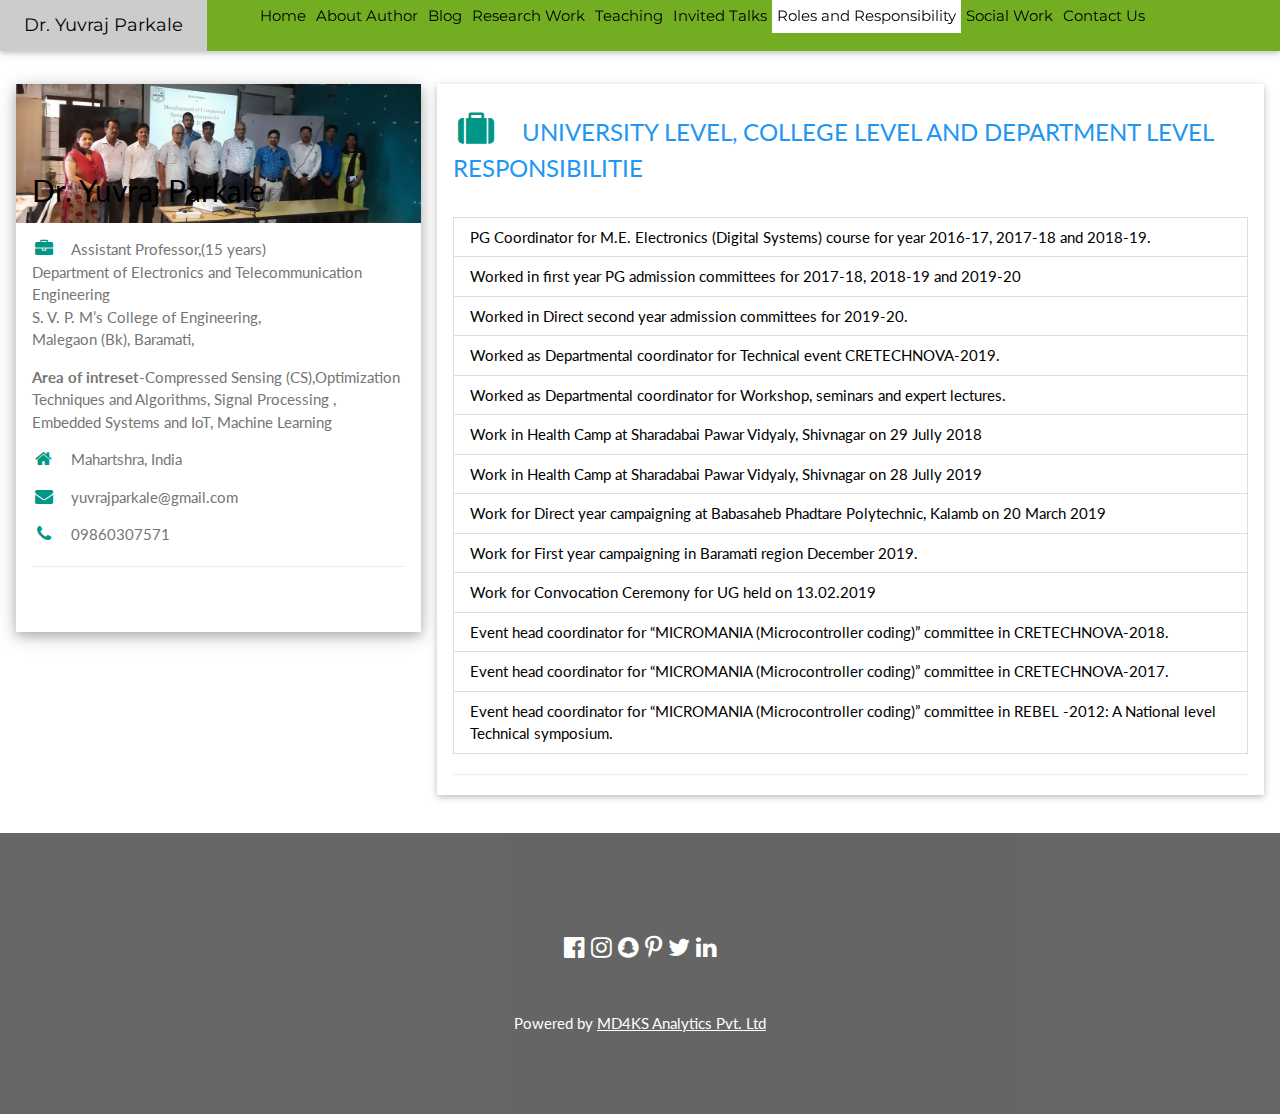
<file: roles.html>
﻿<!DOCTYPE html>
<html lang="en">
<title>Dr. Yuvraj Parkale - Roles</title>
<meta charset="UTF-8">
<meta name="viewport" content="width=device-width, initial-scale=1">
<link rel="stylesheet" href="style.css">
<link href="slider.css" rel="stylesheet" type="text/css" />
<link rel="stylesheet" href="https://fonts.googleapis.com/css?family=Lato">
<link rel="stylesheet" href="https://fonts.googleapis.com/css?family=Montserrat">
<link rel="stylesheet" href="https://cdnjs.cloudflare.com/ajax/libs/font-awesome/4.7.0/css/font-awesome.min.css">
<style>
    body, h1, h2, h3, h4, h5, h6
    {
        font-family: "Lato" , sans-serif;
    }
    .w3-bar, h1, button
    {
        font-family: "Montserrat" , sans-serif;
    }
    .fa-anchor, .fa-coffee
    {
        font-size: 200px;
    }
    



ol {
  list-style-type: none;
  padding: 0;
  border: 1px solid #ddd;
}

ol li {
  padding: 8px 16px;
  border-bottom: 1px solid #ddd;
}

ol li:last-child {
  border-bottom: none
}
</style>

<body>
    <!-- Navbar -->
    <div class="w3-top">
        <div class="w3-bar w3-light-green w3-card w3-left-align w3-medium">
            <a href="#" class="w3-bar-item w3-button w3-padding-large w3-blue w3-large">Dr. Yuvraj
                Parkale</a> <a class="w3-bar-item w3-button w3-hide-medium w3-hide-large  w3-padding-large w3-hover-white w3-large w3-red"
                    href="javascript:void(0);" onclick="myFunction()" title="Toggle Navigation Menu">
                    <i class="fa fa-bars"></i></a><a href="#" class="w3-bar-item w3-button w3-padding-large ">
                    </a>
                    <a href="index.html" class="w3-bar-item w3-button w3-padding-medium w3-hover-red ">Home</a>
                    <a href="portfolio.html" class="w3-bar-item w3-button w3-hide-small w3-padding-medium w3-hover-red">About Author</a> 
                    <a href="blog.html" class="w3-bar-item w3-button w3-hide-small w3-padding-medium w3-hover-red">Blog</a> 
                    <a href="research.html" class="w3-bar-item w3-button w3-hide-small w3-padding-medium w3-hover-red">Research Work</a>
                    <a href="teaching.html" class="w3-bar-item w3-button w3-hide-small w3-padding-medium w3-hover-red">Teaching</a>
                    <a href="invitedTalks.html" class="w3-bar-item w3-button w3-hide-small w3-padding-medium w3-hover-red">Invited Talks</a> 
                    <a href="roles.html" class="w3-bar-item w3-button w3-hide-small w3-padding-medium w3-white">Roles and Responsibility</a> 
                    <a href="socialwork.html" class="w3-bar-item w3-button w3-hide-small w3-padding-medium w3-hover-red">Social Work</a> 
                    <a href="contact.html" class="w3-bar-item w3-button w3-hide-small w3-padding-medium w3-hover-red">Contact Us</a>
                                            
        </div>
        <!-- Navbar on small screens -->
        <div id="navDemo" class="w3-bar-block w3-white w3-hide w3-hide-large w3-hide-medium w3-large">
            <a href="#" class="w3-bar-item w3-button w3-padding-large">Link 1</a> <a href="#"
                class="w3-bar-item w3-button w3-padding-large">Link 2</a> <a href="#" class="w3-bar-item w3-button w3-padding-large">
                    Link 3</a> <a href="#" class="w3-bar-item w3-button w3-padding-large">Link 4</a>
        </div>
    </div>
   <!-- Page Container -->
<div class="w3-content w3-margin-top" style="max-width:1400px;">
<div class="w3-row-padding"><br />
<br /><br />
</div>
  <!-- The Grid -->
  <div class="w3-row-padding">
  
    <!-- Left Column -->
    <div class="w3-third">
    
      <div class="w3-white w3-text-grey w3-card-4">
        <div class="w3-display-container">
          <img src="images/PhD defence.jpg" style="width:100%" alt="Avatar">
          <div class="w3-display-bottomleft w3-container w3-text-black">
            <h2>Dr. Yuvraj Parkale</h2>
          </div>
        </div>
        <div class="w3-container">
          <p><i class="fa fa-briefcase fa-fw w3-margin-right w3-large w3-text-teal"></i>Assistant Professor,(15 years)<br /> 
Department of Electronics and Telecommunication Engineering  <br />
S. V. P. M’s College of Engineering, <br />
Malegaon (Bk), Baramati,  </p>
          <b>Area of intreset-</b>Compressed Sensing (CS),Optimization Techniques and Algorithms,  
            Signal Processing  , Embedded Systems and IoT, Machine Learning
          <p><i class="fa fa-home fa-fw w3-margin-right w3-large w3-text-teal"></i>Mahartshra, India</p>
          <p><i class="fa fa-envelope fa-fw w3-margin-right w3-large w3-text-teal"></i>yuvrajparkale@gmail.com</p>
          <p><i class="fa fa-phone fa-fw w3-margin-right w3-large w3-text-teal"></i>09860307571</p>
          <hr>

         

    <br />
    <br />      
        </div>
      </div><br>

    <!-- End Left Column -->
    </div>

    <!-- Right Column -->
    <div class="w3-twothird">
    
      <div class="w3-container w3-card w3-white w3-margin-bottom">
        <h3 class="w3-text-blue w3-padding-16"><i class="fa fa-suitcase fa-fw w3-margin-right w3-xxlarge w3-text-teal"></i>
       UNIVERSITY LEVEL, COLLEGE LEVEL AND DEPARTMENT LEVEL 
RESPONSIBILITIE </h3>

<ol>
  <li>PG Coordinator for 
        M.E. Electronics (Digital Systems) course for  year 2016-17, 2017-18 and 2018-19.</li>
  <li>Worked  in  first  year  PG  admission  committees  for  2017-18,  2018-19  and 
2019-20</li>
  <li>Worked in Direct second year admission committees for 2019-20. </li>

  <li>Worked  as  Departmental  coordinator  for  Technical  event  CRETECHNOVA-2019.</li>
  <li>Worked  as  Departmental  coordinator  for  Workshop,  seminars  and  expert 
lectures.</li>
  <li>Work  in  Health  Camp  at  Sharadabai  Pawar  Vidyaly,  Shivnagar  on  29  Jully 
2018</li>
  <li>Work  in  Health  Camp  at  Sharadabai  Pawar  Vidyaly,  Shivnagar  on  28  Jully 
2019</li>
  <li>Work  for  Direct  year  campaigning  at  Babasaheb  Phadtare  Polytechnic, 
Kalamb on 20 March 2019</li>
  <li>Work for First year campaigning in Baramati region December 2019.</li>
  <li>Work for Convocation Ceremony for UG held on 13.02.2019</li>
  <li>Event  head  coordinator  for  “MICROMANIA  (Microcontroller  coding)” 
committee in CRETECHNOVA-2018. </li>
  <li>Event  head  coordinator  for  “MICROMANIA  (Microcontroller  coding)” 
committee in CRETECHNOVA-2017.</li>
  <li>Event  head  coordinator  for  “MICROMANIA  (Microcontroller  coding)” 
committee in REBEL -2012: A National level Technical symposium.</li>

</ol>
        
       
           
        <hr />
      </div>

      
      <br />
      
    <!-- End Right Column -->
    </div>
    
  <!-- End Grid -->
  </div>
  
  <!-- End Page Container -->
</div>

    
   
    <!-- Footer -->
    <footer class="w3-container w3-padding-64 w3-center w3-opacity w3-black">  
  <div class="w3-xlarge w3-padding-32">
    <i class="fa fa-facebook-official w3-hover-opacity"></i>
    <i class="fa fa-instagram w3-hover-opacity"></i>
    <i class="fa fa-snapchat w3-hover-opacity"></i>
    <i class="fa fa-pinterest-p w3-hover-opacity"></i>
    <i class="fa fa-twitter w3-hover-opacity"></i>
    <i class="fa fa-linkedin w3-hover-opacity"></i>
 </div>
 <p>Powered by <a href="https://md4ksanalytics.com" target="_blank">MD4KS Analytics Pvt. Ltd</a></p>
</footer>
    <script>

        // Used to toggle the menu on small screens when clicking on the menu button
        function myFunction() {
            var x = document.getElementById("navDemo");
            if (x.className.indexOf("w3-show") == -1) {
                x.className += " w3-show";
            } else {
                x.className = x.className.replace(" w3-show", "");
            }
        }
    </script>
</body>
</html>
</file>
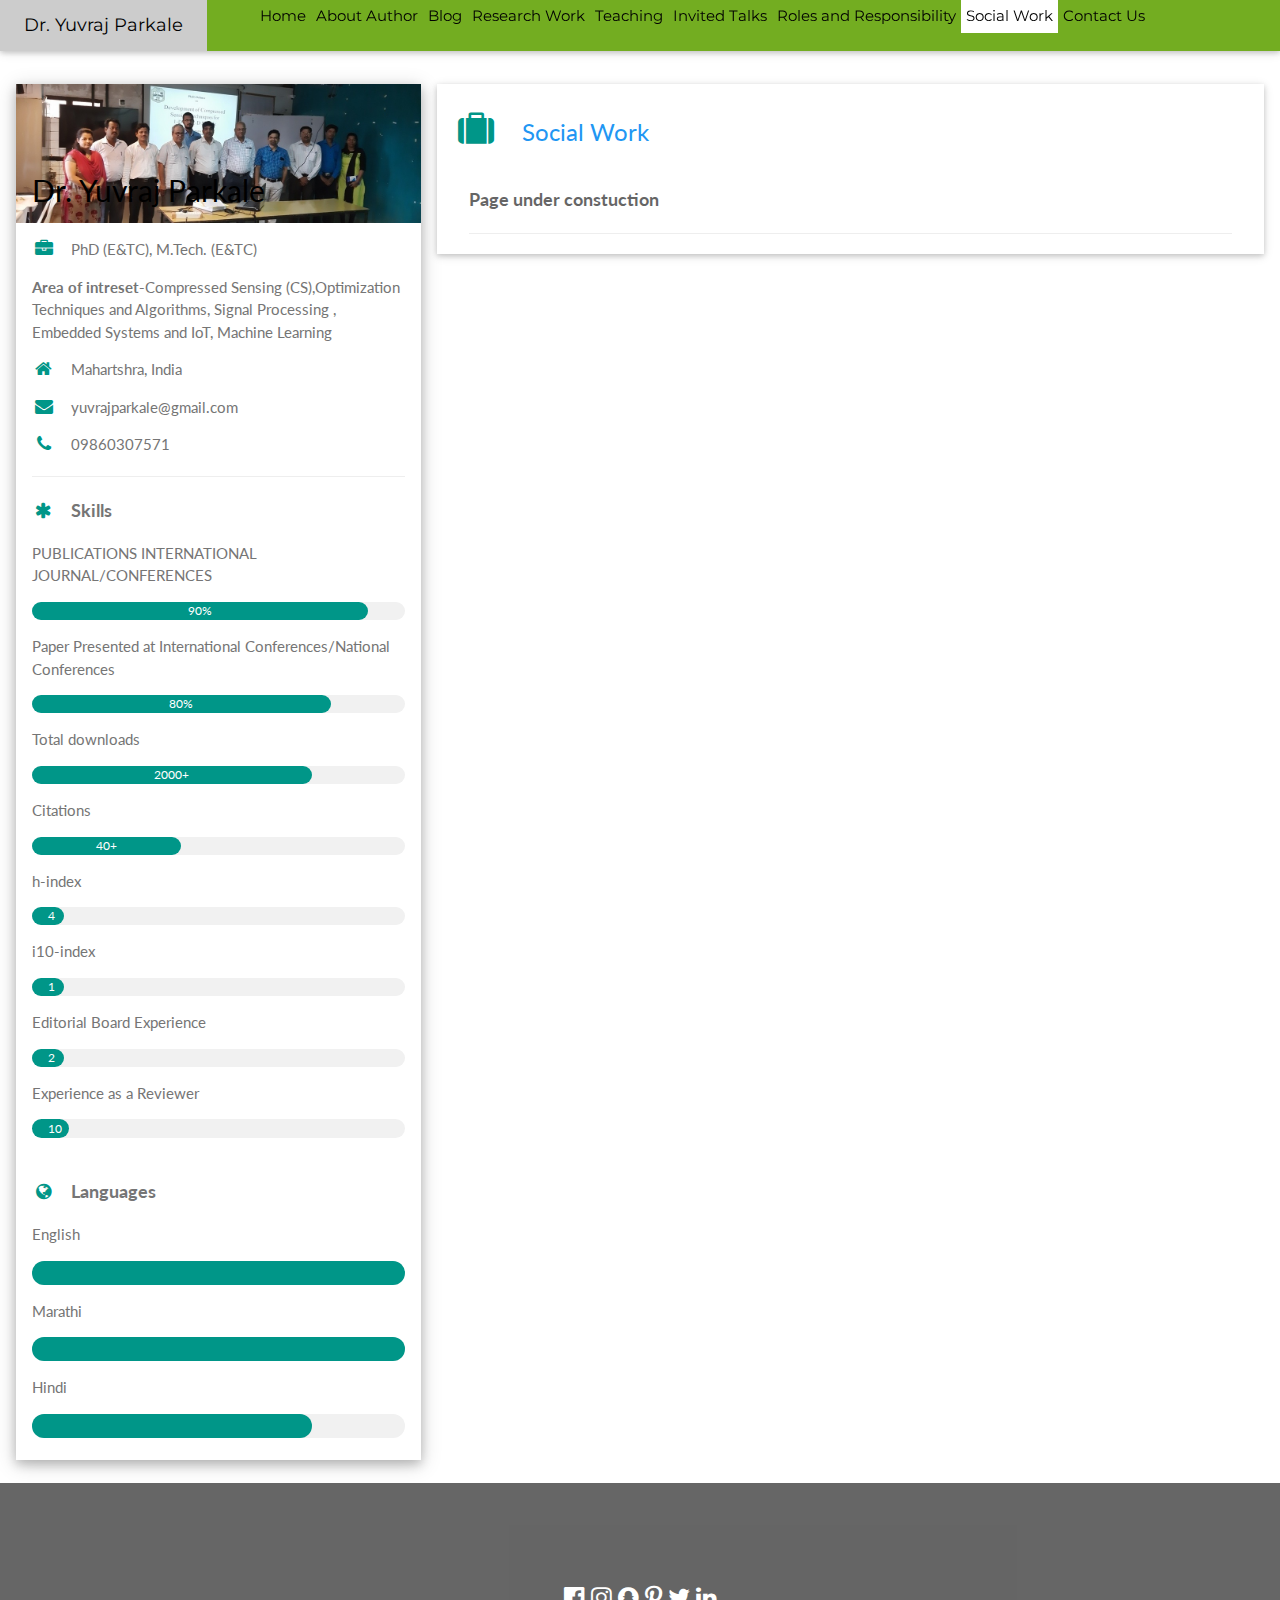
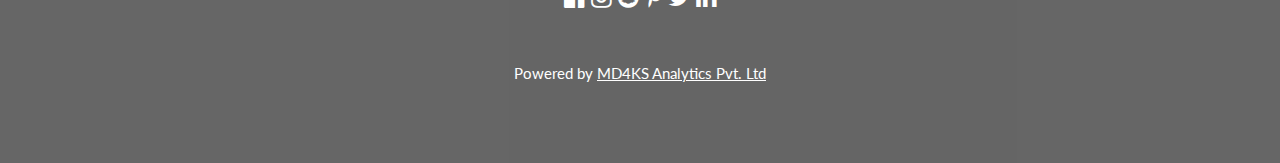
<file: socialwork.html>
﻿<!DOCTYPE html>
<html lang="en">
<title>Dr. Yuvraj Parkale - Social Work</title>
<meta charset="UTF-8">
<meta name="viewport" content="width=device-width, initial-scale=1">
<link rel="stylesheet" href="style.css">
<link href="slider.css" rel="stylesheet" type="text/css" />
<link rel="stylesheet" href="https://fonts.googleapis.com/css?family=Lato">
<link rel="stylesheet" href="https://fonts.googleapis.com/css?family=Montserrat">
<link rel="stylesheet" href="https://cdnjs.cloudflare.com/ajax/libs/font-awesome/4.7.0/css/font-awesome.min.css">
<style>
    body, h1, h2, h3, h4, h5, h6
    {
        font-family: "Lato" , sans-serif;
    }
    .w3-bar, h1, button
    {
        font-family: "Montserrat" , sans-serif;
    }
    .fa-anchor, .fa-coffee
    {
        font-size: 200px;
    }
</style>
<body>
    <!-- Navbar -->
    <div class="w3-top">
        <div class="w3-bar w3-light-green w3-card w3-left-align w3-medium">
            <a href="#" class="w3-bar-item w3-button w3-padding-large w3-blue w3-large">Dr. Yuvraj
                Parkale</a> <a class="w3-bar-item w3-button w3-hide-medium w3-hide-large  w3-padding-large w3-hover-white w3-large w3-red"
                    href="javascript:void(0);" onclick="myFunction()" title="Toggle Navigation Menu">
                    <i class="fa fa-bars"></i></a><a href="#" class="w3-bar-item w3-button w3-padding-large ">
                    </a>
                    <a href="index.html" class="w3-bar-item w3-button w3-padding-medium w3-hover-red ">Home</a>
                    <a href="portfolio.html" class="w3-bar-item w3-button w3-hide-small w3-padding-medium w3-hover-red">About Author</a> 
                    <a href="blog.html" class="w3-bar-item w3-button w3-hide-small w3-padding-medium w3-hover-red">Blog</a> 
                    <a href="research.html" class="w3-bar-item w3-button w3-hide-small w3-padding-medium w3-hover-red">Research Work</a>
                    <a href="teaching.html" class="w3-bar-item w3-button w3-hide-small w3-padding-medium w3-hover-red">Teaching</a>
                    <a href="invitedTalks.html" class="w3-bar-item w3-button w3-hide-small w3-padding-medium w3-hover-red">Invited Talks</a> 
                    <a href="roles.html" class="w3-bar-item w3-button w3-hide-small w3-padding-medium w3-hover-red">Roles and Responsibility</a> 
                    <a href="socialwork.html" class="w3-bar-item w3-button w3-hide-small w3-padding-medium w3-white">Social Work</a> 
                    <a href="contact.html" class="w3-bar-item w3-button w3-hide-small w3-padding-medium w3-hover-red">Contact Us</a>
                                            
        </div>
        <!-- Navbar on small screens -->
        <div id="navDemo" class="w3-bar-block w3-white w3-hide w3-hide-large w3-hide-medium w3-large">
            <a href="#" class="w3-bar-item w3-button w3-padding-large">Link 1</a> <a href="#"
                class="w3-bar-item w3-button w3-padding-large">Link 2</a> <a href="#" class="w3-bar-item w3-button w3-padding-large">
                    Link 3</a> <a href="#" class="w3-bar-item w3-button w3-padding-large">Link 4</a>
        </div>
    </div>
   <!-- Page Container -->
<div class="w3-content w3-margin-top" style="max-width:1400px;">
<div class="w3-row-padding"><br />
<br /><br />
</div>
  <!-- The Grid -->
  <div class="w3-row-padding">
  
    <!-- Left Column -->
    <div class="w3-third">
    
      <div class="w3-white w3-text-grey w3-card-4">
        <div class="w3-display-container">
          <img src="images/PhD defence.jpg" style="width:100%" alt="Avatar">
          <div class="w3-display-bottomleft w3-container w3-text-black">
            <h2>Dr. Yuvraj Parkale</h2>
          </div>
        </div>
        <div class="w3-container">
          <p><i class="fa fa-briefcase fa-fw w3-margin-right w3-large w3-text-teal"></i>PhD (E&TC), M.Tech. (E&TC) </p>
          <b>Area of intreset-</b>Compressed Sensing (CS),Optimization Techniques and Algorithms,  
            Signal Processing  , Embedded Systems and IoT, Machine Learning
          <p><i class="fa fa-home fa-fw w3-margin-right w3-large w3-text-teal"></i>Mahartshra, India</p>
          <p><i class="fa fa-envelope fa-fw w3-margin-right w3-large w3-text-teal"></i>yuvrajparkale@gmail.com</p>
          <p><i class="fa fa-phone fa-fw w3-margin-right w3-large w3-text-teal"></i>09860307571</p>
          <hr>

          <p class="w3-large"><b><i class="fa fa-asterisk fa-fw w3-margin-right w3-text-teal"></i>Skills</b></p>
          <p>PUBLICATIONS INTERNATIONAL JOURNAL/CONFERENCES</p>
          <div class="w3-light-grey w3-round-xlarge w3-small">
            <div class="w3-container w3-center w3-round-xlarge w3-teal" style="width:90%">90%</div>
          </div>
          <p>Paper Presented at International Conferences/National Conferences</p>
          <div class="w3-light-grey w3-round-xlarge w3-small">
            <div class="w3-container w3-center w3-round-xlarge w3-teal" style="width:80%">
              <div class="w3-center w3-text-white">80%</div>
            </div>
          </div>
          <p>Total downloads</p>
          <div class="w3-light-grey w3-round-xlarge w3-small">
            <div class="w3-container w3-center w3-round-xlarge w3-teal" style="width:75%">2000+</div>
          </div>
          <p>Citations</p>
          <div class="w3-light-grey w3-round-xlarge w3-small">
            <div class="w3-container w3-center w3-round-xlarge w3-teal" style="width:40%">40+</div>
          </div>
          <p>h-index</p>
          <div class="w3-light-grey w3-round-xlarge w3-small">
            <div class="w3-container w3-center w3-round-xlarge w3-teal" style="width:4%">4</div>
          </div>
          <p>i10-index</p>
          <div class="w3-light-grey w3-round-xlarge w3-small">
            <div class="w3-container w3-center w3-round-xlarge w3-teal" style="width:1%">1</div>
          </div>
          <p>Editorial Board Experience</p>
          <div class="w3-light-grey w3-round-xlarge w3-small">
            <div class="w3-container w3-center w3-round-xlarge w3-teal" style="width:2%">2</div>
          </div>

          <p>Experience as a Reviewer</p>
          <div class="w3-light-grey w3-round-xlarge w3-small">
            <div class="w3-container w3-center w3-round-xlarge w3-teal" style="width:10%">10</div>
          </div>
          
          <br>

          <p class="w3-large w3-text-theme"><b><i class="fa fa-globe fa-fw w3-margin-right w3-text-teal"></i>Languages</b></p>
          <p>English</p>
          <div class="w3-light-grey w3-round-xlarge">
            <div class="w3-round-xlarge w3-teal" style="height:24px;width:100%"></div>
          </div>
          <p>Marathi</p>
          <div class="w3-light-grey w3-round-xlarge">
            <div class="w3-round-xlarge w3-teal" style="height:24px;width:100%"></div>
          </div>
          <p>Hindi</p>
          <div class="w3-light-grey w3-round-xlarge">
            <div class="w3-round-xlarge w3-teal" style="height:24px;width:75%"></div>
          </div>
          <br>
        </div>
      </div><br>

    <!-- End Left Column -->
    </div>

    <!-- Right Column -->
    <div class="w3-twothird">
    
      <div class="w3-container w3-card w3-white w3-margin-bottom">
        <h3 class="w3-text-blue w3-padding-16"><i class="fa fa-suitcase fa-fw w3-margin-right w3-xxlarge w3-text-teal"></i>
        Social Work </h3>
        <div class="w3-container">
          <h5 class="w3-opacity"><b>Page under constuction</b></h5>
          
          <hr>
        </div>
        
      </div>

      
    <!-- End Right Column -->
    </div>
    
  <!-- End Grid -->
  </div>
  
  <!-- End Page Container -->
</div>

    
   
    <!-- Footer -->
    <footer class="w3-container w3-padding-64 w3-center w3-opacity w3-black">  
  <div class="w3-xlarge w3-padding-32">
    <i class="fa fa-facebook-official w3-hover-opacity"></i>
    <i class="fa fa-instagram w3-hover-opacity"></i>
    <i class="fa fa-snapchat w3-hover-opacity"></i>
    <i class="fa fa-pinterest-p w3-hover-opacity"></i>
    <i class="fa fa-twitter w3-hover-opacity"></i>
    <i class="fa fa-linkedin w3-hover-opacity"></i>
 </div>
 <p>Powered by <a href="https://md4ksanalytics.com" target="_blank">MD4KS Analytics Pvt. Ltd</a></p>
</footer>
    <script>

        // Used to toggle the menu on small screens when clicking on the menu button
        function myFunction() {
            var x = document.getElementById("navDemo");
            if (x.className.indexOf("w3-show") == -1) {
                x.className += " w3-show";
            } else {
                x.className = x.className.replace(" w3-show", "");
            }
        }
    </script>
</body>
</html>
</file>
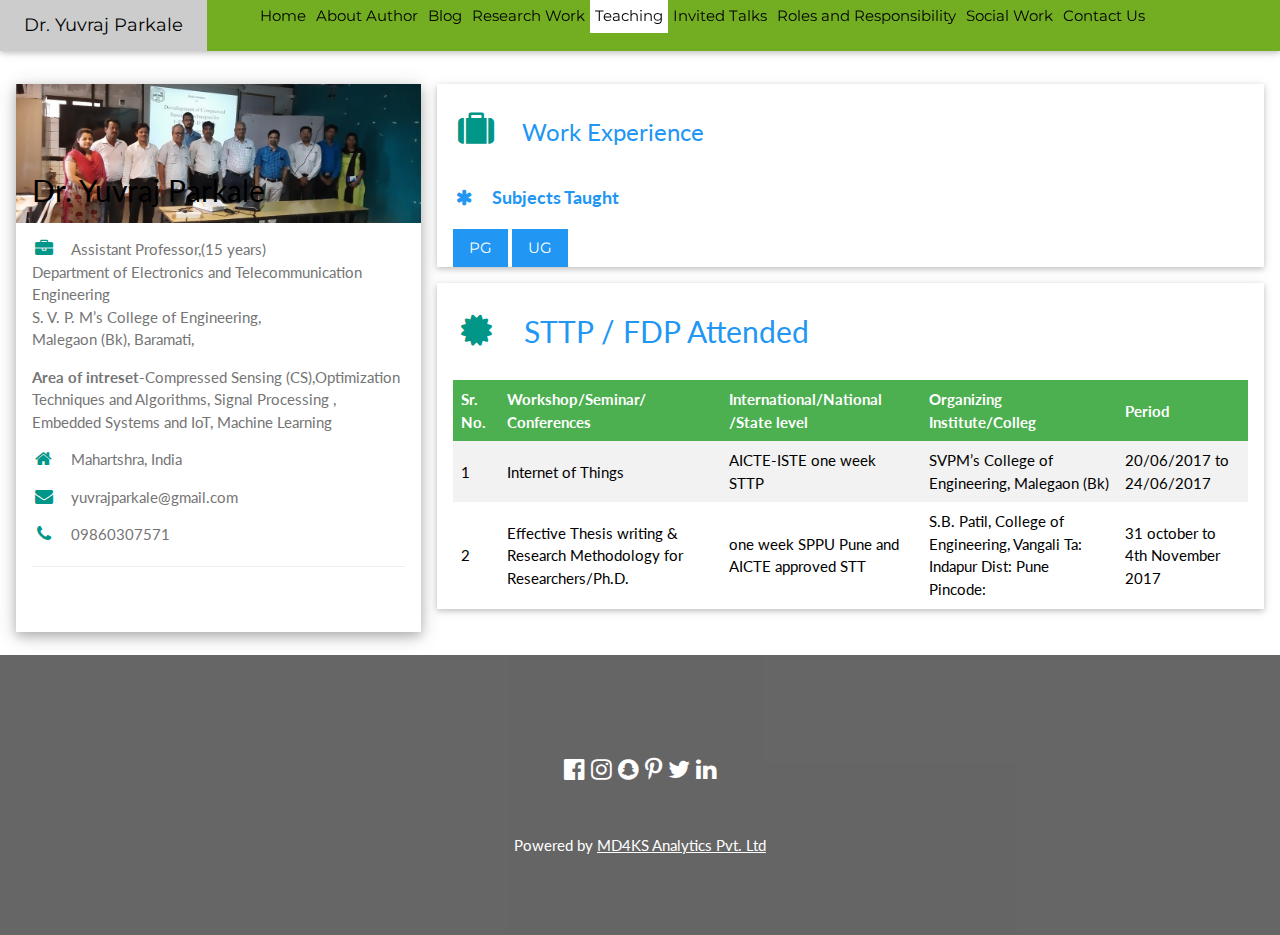
<file: teaching.html>
﻿<!DOCTYPE html>
<html lang="en">
<title>Dr. Yuvraj Parkale - Teaching</title>
<meta charset="UTF-8">
<meta name="viewport" content="width=device-width, initial-scale=1">
<link rel="stylesheet" href="style.css">
<link href="slider.css" rel="stylesheet" type="text/css" />
<link rel="stylesheet" href="https://fonts.googleapis.com/css?family=Lato">
<link rel="stylesheet" href="https://fonts.googleapis.com/css?family=Montserrat">
<link rel="stylesheet" href="https://cdnjs.cloudflare.com/ajax/libs/font-awesome/4.7.0/css/font-awesome.min.css">
<style>
    body, h1, h2, h3, h4, h5, h6
    {
        font-family: "Lato" , sans-serif;
    }
    .w3-bar, h1, button
    {
        font-family: "Montserrat" , sans-serif;
    }
    .fa-anchor, .fa-coffee
    {
        font-size: 200px;
    }
    
    th, td {
  text-align: left;
  padding: 8px;
  
}

tr:nth-child(even) {background-color: #f2f2f2;}
</style>
<body>
    <!-- Navbar -->
    <div class="w3-top">
        <div class="w3-bar w3-light-green w3-card w3-left-align w3-medium">
            <a href="#" class="w3-bar-item w3-button w3-padding-large w3-blue w3-large">Dr. Yuvraj
                Parkale</a> <a class="w3-bar-item w3-button w3-hide-medium w3-hide-large  w3-padding-large w3-hover-white w3-large w3-red"
                    href="javascript:void(0);" onclick="myFunction()" title="Toggle Navigation Menu">
                    <i class="fa fa-bars"></i></a><a href="#" class="w3-bar-item w3-button w3-padding-large ">
                    </a>
                    <a href="index.html" class="w3-bar-item w3-button w3-padding-medium w3-hover-red ">Home</a>
                    <a href="portfolio.html" class="w3-bar-item w3-button w3-hide-small w3-padding-medium w3-hover-red">About Author</a> 
                    <a href="blog.html" class="w3-bar-item w3-button w3-hide-small w3-padding-medium w3-hover-red">Blog</a> 
                    <a href="research.html" class="w3-bar-item w3-button w3-hide-small w3-padding-medium w3-hover-red">Research Work</a>
                    <a href="teaching.html" class="w3-bar-item w3-button w3-hide-small w3-padding-medium w3-white">Teaching</a>
                    <a href="invitedTalks.html" class="w3-bar-item w3-button w3-hide-small w3-padding-medium w3-hover-red">Invited Talks</a> 
                    <a href="roles.html" class="w3-bar-item w3-button w3-hide-small w3-padding-medium w3-hover-red">Roles and Responsibility</a> 
                    <a href="socialwork.html" class="w3-bar-item w3-button w3-hide-small w3-padding-medium w3-hover-red">Social Work</a> 
                    <a href="contact.html" class="w3-bar-item w3-button w3-hide-small w3-padding-medium w3-hover-red">Contact Us</a>
                                            
        </div>
        <!-- Navbar on small screens -->
        <div id="navDemo" class="w3-bar-block w3-white w3-hide w3-hide-large w3-hide-medium w3-large">
            <a href="#" class="w3-bar-item w3-button w3-padding-large">Link 1</a> <a href="#"
                class="w3-bar-item w3-button w3-padding-large">Link 2</a> <a href="#" class="w3-bar-item w3-button w3-padding-large">
                    Link 3</a> <a href="#" class="w3-bar-item w3-button w3-padding-large">Link 4</a>
        </div>
    </div>
   <!-- Page Container -->
<div class="w3-content w3-margin-top" style="max-width:1400px;">
<div class="w3-row-padding"><br />
<br /><br />
</div>
  <!-- The Grid -->
  <div class="w3-row-padding">
  
    <!-- Left Column -->
    <div class="w3-third">
    
      <div class="w3-white w3-text-grey w3-card-4">
        <div class="w3-display-container">
          <img src="images/PhD defence.jpg" style="width:100%" alt="Avatar">
          <div class="w3-display-bottomleft w3-container w3-text-black">
            <h2>Dr. Yuvraj Parkale</h2>
          </div>
        </div>
        <div class="w3-container">
          <p><i class="fa fa-briefcase fa-fw w3-margin-right w3-large w3-text-teal"></i>Assistant Professor,(15 years)<br /> 
Department of Electronics and Telecommunication Engineering  <br />
S. V. P. M’s College of Engineering, <br />
Malegaon (Bk), Baramati,  </p>
          <b>Area of intreset-</b>Compressed Sensing (CS),Optimization Techniques and Algorithms,  
            Signal Processing  , Embedded Systems and IoT, Machine Learning
          <p><i class="fa fa-home fa-fw w3-margin-right w3-large w3-text-teal"></i>Mahartshra, India</p>
          <p><i class="fa fa-envelope fa-fw w3-margin-right w3-large w3-text-teal"></i>yuvrajparkale@gmail.com</p>
          <p><i class="fa fa-phone fa-fw w3-margin-right w3-large w3-text-teal"></i>09860307571</p>
          <hr>

         

    <br />
    <br />      
        </div>
      </div><br>

    <!-- End Left Column -->
    </div>

    <!-- Right Column -->
    <div class="w3-twothird">
    
      <div class="w3-container w3-card w3-white w3-margin-bottom">
        <h3 class="w3-text-blue w3-padding-16"><i class="fa fa-suitcase fa-fw w3-margin-right w3-xxlarge w3-text-teal"></i>
       Work Experience </h3>
        <p class="w3-large w3-text-blue"><b><i class="fa fa-asterisk fa-fw w3-margin-right w3-text-blue"></i>Subjects Taught</b></p>
          <div class="w3-dropdown-hover">
            <button class="w3-button w3-blue">PG</button> 
            <div class="w3-dropdown-content w3-bar-block w3-border">
              <a href="#" class="w3-bar-item w3-button">Advanced DSP </a>
              <a href="#" class="w3-bar-item w3-button">Research Methodology</a>
              <a href="#" class="w3-bar-item w3-button">Business Analytics</a>
            </div>
          </div> 

          <div class="w3-dropdown-hover">
            <button class="w3-button w3-blue">UG</button> 
            <div class="w3-dropdown-content w3-bar-block w3-border">
              <a href="#" class="w3-bar-item w3-button">Advanced Processor </a>
              <a href="#" class="w3-bar-item w3-button">Embedded Processors</a>
              <a href="#" class="w3-bar-item w3-button">Embedded System Design (Elective-I)</a>
              <a href="#" class="w3-bar-item w3-button">Microcontrollers</a>
              <a href="#" class="w3-bar-item w3-button">Embedded system and RTOS (Elective-I)</a>
              <a href="#" class="w3-bar-item w3-button">System Programming and Operating System</a>
              <a href="#" class="w3-bar-item w3-button">Digital Signal Processing</a>
              <a href="#" class="w3-bar-item w3-button">Microprocessor, Microcontroller and Applications</a>
              <a href="#" class="w3-bar-item w3-button">VLSI design</a>
              <a href="#" class="w3-bar-item w3-button">Electronic measurement</a>
              <a href="#" class="w3-bar-item w3-button">Analog and digital communication</a>
              <a href="#" class="w3-bar-item w3-button">Electronics design and practices</a>
              <a href="#" class="w3-bar-item w3-button">Mini-projects and seminar</a>
              <a href="#" class="w3-bar-item w3-button">Signal and Systems</a>
              <a href="#" class="w3-bar-item w3-button">Digital Image Processing</a>
              <a href="#" class="w3-bar-item w3-button">Basic Electrical and Electronics Engineering</a>
              <a href="#" class="w3-bar-item w3-button">Embedded System Design</a>

            </div>
          </div> 
        
      </div>

      <div class="w3-container w3-card w3-white">
        <h2 class="w3-text-blue w3-padding-16"><i class="fa fa-certificate fa-fw w3-margin-right w3-xxlarge w3-text-teal"></i>
        STTP / FDP Attended</h2>
        <div style="overflow-x:auto;">
              <table style="border-collapse: collapse; width: 100%;">
                <tr>
                  <th style="background-color: #4CAF50;  color: white;">Sr. No. </th>
                  <th style="background-color: #4CAF50;  color: white;">Workshop/Seminar/ Conferences </th>
                  <th style="background-color: #4CAF50;  color: white;">International/National /State level</th>
                  <th style="background-color: #4CAF50;  color: white;">Organizing Institute/Colleg</th>
                  <th style="background-color: #4CAF50;  color: white;">Period </th>
                 
                </tr>
                <tr>
                  <td>1</td>
                  <td>Internet of Things</td>
                  <td>AICTE-ISTE one week STTP</td>
                  <td>SVPM’s College of Engineering, Malegaon (Bk) </td>
                  <td>20/06/2017 to 24/06/2017</td>
                  
                </tr>
                <tr>
                  <td>2</td>
                  <td>Effective Thesis writing & Research Methodology for Researchers/Ph.D.</td>
                  <td>one week SPPU Pune and AICTE approved STT</td>
                  <td>S.B. Patil, College of Engineering, Vangali Ta: Indapur Dist: Pune Pincode:</td>
                  <td>31 october 
to 4th 
November 
2017 </td>
                  
                </tr>
                
              </table>
         </div>
        
      </div>
      <br />
      
    <!-- End Right Column -->
    </div>
    
  <!-- End Grid -->
  </div>
  
  <!-- End Page Container -->
</div>

    
   
    <!-- Footer -->
    <footer class="w3-container w3-padding-64 w3-center w3-opacity w3-black">  
  <div class="w3-xlarge w3-padding-32">
    <i class="fa fa-facebook-official w3-hover-opacity"></i>
    <i class="fa fa-instagram w3-hover-opacity"></i>
    <i class="fa fa-snapchat w3-hover-opacity"></i>
    <i class="fa fa-pinterest-p w3-hover-opacity"></i>
    <i class="fa fa-twitter w3-hover-opacity"></i>
    <i class="fa fa-linkedin w3-hover-opacity"></i>
 </div>
 <p>Powered by <a href="https://md4ksanalytics.com" target="_blank">MD4KS Analytics Pvt. Ltd</a></p>
</footer>
    <script>

        // Used to toggle the menu on small screens when clicking on the menu button
        function myFunction() {
            var x = document.getElementById("navDemo");
            if (x.className.indexOf("w3-show") == -1) {
                x.className += " w3-show";
            } else {
                x.className = x.className.replace(" w3-show", "");
            }
        }
    </script>
</body>
</html>
</file>
<file: slider.css>
﻿* {box-sizing:border-box}

/* Slideshow container */
.slideshow-container {
  max-width: 1000px;
  position: relative;
  margin: auto;
}

/* Hide the images by default */
.mySlides {
  display: none;
}

/* Next & previous buttons */
.prev, .next {
  cursor: pointer;
  position: absolute;
  top: 50%;
  width: auto;
  margin-top: -22px;
  padding: 16px;
  color: white;
  font-weight: bold;
  font-size: 18px;
  transition: 0.6s ease;
  border-radius: 0 3px 3px 0;
  user-select: none;
}

/* Position the "next button" to the right */
.next {
  right: 0;
  border-radius: 3px 0 0 3px;
}

/* On hover, add a black background color with a little bit see-through */
.prev:hover, .next:hover {
  background-color: rgba(0,0,0,0.8);
}

/* Caption text */
.text {
  color: #f2f2f2;
  font-size: 15px;
  padding: 8px 12px;
  position: absolute;
  bottom: 8px;
  width: 100%;
  text-align: center;
}

/* Number text (1/3 etc) */
.numbertext {
  color: #f2f2f2;
  font-size: 12px;
  padding: 8px 12px;
  position: absolute;
  top: 0;
}

/* The dots/bullets/indicators */
.dot {
  cursor: pointer;
  height: 15px;
  width: 15px;
  margin: 0 2px;
  background-color: #bbb;
  border-radius: 50%;
  display: inline-block;
  transition: background-color 0.6s ease;
}

.active, .dot:hover {
  background-color: #717171;
}

/* Fading animation */
.fade {
  -webkit-animation-name: fade;
  -webkit-animation-duration: 1.5s;
  animation-name: fade;
  animation-duration: 1.5s;
}

@-webkit-keyframes fade {
  from {opacity: .4}
  to {opacity: 1}
}

@keyframes fade {
  from {opacity: .4}
  to {opacity: 1}
}
</file>
<file: style.css>
﻿/* W3.CSS 4.13 June 2019 by Jan Egil and Borge Refsnes */
html{box-sizing:border-box}*,*:before,*:after{box-sizing:inherit}
/* Extract from normalize.css by Nicolas Gallagher and Jonathan Neal git.io/normalize */
html{-ms-text-size-adjust:100%;-webkit-text-size-adjust:100%}body{margin:0}
article,aside,details,figcaption,figure,footer,header,main,menu,nav,section{display:block}summary{display:list-item}
audio,canvas,progress,video{display:inline-block}progress{vertical-align:baseline}
audio:not([controls]){display:none;height:0}[hidden],template{display:none}
a{background-color:transparent}a:active,a:hover{outline-width:0}
abbr[title]{border-bottom:none;text-decoration:underline;text-decoration:underline dotted}
b,strong{font-weight:bolder}dfn{font-style:italic}mark{background:#ff0;color:#000}
small{font-size:80%}sub,sup{font-size:75%;line-height:0;position:relative;vertical-align:baseline}
sub{bottom:-0.25em}sup{top:-0.5em}figure{margin:1em 40px}img{border-style:none}
code,kbd,pre,samp{font-family:monospace,monospace;font-size:1em}hr{box-sizing:content-box;height:0;overflow:visible}
button,input,select,textarea,optgroup{font:inherit;margin:0}optgroup{font-weight:bold}
button,input{overflow:visible}button,select{text-transform:none}
button,[type=button],[type=reset],[type=submit]{-webkit-appearance:button}
button::-moz-focus-inner,[type=button]::-moz-focus-inner,[type=reset]::-moz-focus-inner,[type=submit]::-moz-focus-inner{border-style:none;padding:0}
button:-moz-focusring,[type=button]:-moz-focusring,[type=reset]:-moz-focusring,[type=submit]:-moz-focusring{outline:1px dotted ButtonText}
fieldset{border:1px solid #c0c0c0;margin:0 2px;padding:.35em .625em .75em}
legend{color:inherit;display:table;max-width:100%;padding:0;white-space:normal}textarea{overflow:auto}
[type=checkbox],[type=radio]{padding:0}
[type=number]::-webkit-inner-spin-button,[type=number]::-webkit-outer-spin-button{height:auto}
[type=search]{-webkit-appearance:textfield;outline-offset:-2px}
[type=search]::-webkit-search-decoration{-webkit-appearance:none}
::-webkit-file-upload-button{-webkit-appearance:button;font:inherit}
/* End extract */
html,body{font-family:Verdana,sans-serif;font-size:15px;line-height:1.5}html{overflow-x:hidden}
h1{font-size:36px}h2{font-size:30px}h3{font-size:24px}h4{font-size:20px}h5{font-size:18px}h6{font-size:16px}.w3-serif{font-family:serif}
h1,h2,h3,h4,h5,h6{font-family:"Segoe UI",Arial,sans-serif;font-weight:400;margin:10px 0}.w3-wide{letter-spacing:4px}
hr{border:0;border-top:1px solid #eee;margin:20px 0}
.w3-image{max-width:100%;height:auto}img{vertical-align:middle}a{color:inherit}
.w3-table,.w3-table-all{border-collapse:collapse;border-spacing:0;width:100%;display:table}.w3-table-all{border:1px solid #ccc}
.w3-bordered tr,.w3-table-all tr{border-bottom:1px solid #ddd}.w3-striped tbody tr:nth-child(even){background-color:#f1f1f1}
.w3-table-all tr:nth-child(odd){background-color:#fff}.w3-table-all tr:nth-child(even){background-color:#f1f1f1}
.w3-hoverable tbody tr:hover,.w3-ul.w3-hoverable li:hover{background-color:#ccc}.w3-centered tr th,.w3-centered tr td{text-align:center}
.w3-table td,.w3-table th,.w3-table-all td,.w3-table-all th{padding:8px 8px;display:table-cell;text-align:left;vertical-align:top}
.w3-table th:first-child,.w3-table td:first-child,.w3-table-all th:first-child,.w3-table-all td:first-child{padding-left:16px}
.w3-btn,.w3-button{border:none;display:inline-block;padding:8px 16px;vertical-align:middle;overflow:hidden;text-decoration:none;color:inherit;background-color:inherit;text-align:center;cursor:pointer;white-space:nowrap}
.w3-btn:hover{box-shadow:0 8px 16px 0 rgba(0,0,0,0.2),0 6px 20px 0 rgba(0,0,0,0.19)}
.w3-btn,.w3-button{-webkit-touch-callout:none;-webkit-user-select:none;-khtml-user-select:none;-moz-user-select:none;-ms-user-select:none;user-select:none}   
.w3-disabled,.w3-btn:disabled,.w3-button:disabled{cursor:not-allowed;opacity:0.3}.w3-disabled *,:disabled *{pointer-events:none}
.w3-btn.w3-disabled:hover,.w3-btn:disabled:hover{box-shadow:none}
.w3-badge,.w3-tag{background-color:#000;color:#fff;display:inline-block;padding-left:8px;padding-right:8px;text-align:center}.w3-badge{border-radius:50%}
.w3-ul{list-style-type:none;padding:0;margin:0}.w3-ul li{padding:8px 16px;border-bottom:1px solid #ddd}.w3-ul li:last-child{border-bottom:none}
.w3-tooltip,.w3-display-container{position:relative}.w3-tooltip .w3-text{display:none}.w3-tooltip:hover .w3-text{display:inline-block}
.w3-ripple:active{opacity:0.5}.w3-ripple{transition:opacity 0s}
.w3-input{padding:8px;display:block;border:none;border-bottom:1px solid #ccc;width:100%}
.w3-select{padding:9px 0;width:100%;border:none;border-bottom:1px solid #ccc}
.w3-dropdown-click,.w3-dropdown-hover{position:relative;display:inline-block;cursor:pointer}
.w3-dropdown-hover:hover .w3-dropdown-content{display:block}
.w3-dropdown-hover:first-child,.w3-dropdown-click:hover{background-color:#ccc;color:#000}
.w3-dropdown-hover:hover > .w3-button:first-child,.w3-dropdown-click:hover > .w3-button:first-child{background-color:#ccc;color:#000}
.w3-dropdown-content{cursor:auto;color:#000;background-color:#fff;display:none;position:absolute;min-width:160px;margin:0;padding:0;z-index:1}
.w3-check,.w3-radio{width:24px;height:24px;position:relative;top:6px}
.w3-sidebar{height:100%;width:200px;background-color:#fff;position:fixed!important;z-index:1;overflow:auto}
.w3-bar-block .w3-dropdown-hover,.w3-bar-block .w3-dropdown-click{width:100%}
.w3-bar-block .w3-dropdown-hover .w3-dropdown-content,.w3-bar-block .w3-dropdown-click .w3-dropdown-content{min-width:100%}
.w3-bar-block .w3-dropdown-hover .w3-button,.w3-bar-block .w3-dropdown-click .w3-button{width:100%;text-align:left;padding:8px 16px}
.w3-main,#main{transition:margin-left .4s}
.w3-modal{z-index:3;display:none;padding-top:100px;position:fixed;left:0;top:0;width:100%;height:100%;overflow:auto;background-color:rgb(0,0,0);background-color:rgba(0,0,0,0.4)}
.w3-modal-content{margin:auto;background-color:#fff;position:relative;padding:0;outline:0;width:600px}
.w3-bar{width:100%;overflow:hidden}.w3-center .w3-bar{display:inline-block;width:auto}
.w3-bar .w3-bar-item{padding:5px 5px;float:left;width:auto;border:none;display:block;outline:0}
.w3-bar .w3-dropdown-hover,.w3-bar .w3-dropdown-click{position:static;float:left}
.w3-bar .w3-button{white-space:normal}
.w3-bar-block .w3-bar-item{width:100%;display:block;padding:8px 16px;text-align:left;border:none;white-space:normal;float:none;outline:0}
.w3-bar-block.w3-center .w3-bar-item{text-align:center}.w3-block{display:block;width:100%}
.w3-responsive{display:block;overflow-x:auto}
.w3-container:after,.w3-container:before,.w3-panel:after,.w3-panel:before,.w3-row:after,.w3-row:before,.w3-row-padding:after,.w3-row-padding:before,
.w3-cell-row:before,.w3-cell-row:after,.w3-clear:after,.w3-clear:before,.w3-bar:before,.w3-bar:after{content:"";display:table;clear:both}
.w3-col,.w3-half,.w3-third,.w3-twothird,.w3-threequarter,.w3-quarter{float:left;width:100%}
.w3-col.s1{width:8.33333%}.w3-col.s2{width:16.66666%}.w3-col.s3{width:24.99999%}.w3-col.s4{width:33.33333%}
.w3-col.s5{width:41.66666%}.w3-col.s6{width:49.99999%}.w3-col.s7{width:58.33333%}.w3-col.s8{width:66.66666%}
.w3-col.s9{width:74.99999%}.w3-col.s10{width:83.33333%}.w3-col.s11{width:91.66666%}.w3-col.s12{width:99.99999%}
@media (min-width:601px){.w3-col.m1{width:8.33333%}.w3-col.m2{width:16.66666%}.w3-col.m3,.w3-quarter{width:24.99999%}.w3-col.m4,.w3-third{width:33.33333%}
.w3-col.m5{width:41.66666%}.w3-col.m6,.w3-half{width:49.99999%}.w3-col.m7{width:58.33333%}.w3-col.m8,.w3-twothird{width:66.66666%}
.w3-col.m9,.w3-threequarter{width:74.99999%}.w3-col.m10{width:83.33333%}.w3-col.m11{width:91.66666%}.w3-col.m12{width:99.99999%}}
@media (min-width:993px){.w3-col.l1{width:8.33333%}.w3-col.l2{width:16.66666%}.w3-col.l3{width:24.99999%}.w3-col.l4{width:33.33333%}
.w3-col.l5{width:41.66666%}.w3-col.l6{width:49.99999%}.w3-col.l7{width:58.33333%}.w3-col.l8{width:66.66666%}
.w3-col.l9{width:74.99999%}.w3-col.l10{width:83.33333%}.w3-col.l11{width:91.66666%}.w3-col.l12{width:99.99999%}}
.w3-rest{overflow:hidden}.w3-stretch{margin-left:-16px;margin-right:-16px}
.w3-content,.w3-auto{margin-left:auto;margin-right:auto}.w3-content{max-width:980px}.w3-auto{max-width:1140px}
.w3-cell-row{display:table;width:100%}.w3-cell{display:table-cell}
.w3-cell-top{vertical-align:top}.w3-cell-middle{vertical-align:middle}.w3-cell-bottom{vertical-align:bottom}
.w3-hide{display:none!important}.w3-show-block,.w3-show{display:block!important}.w3-show-inline-block{display:inline-block!important}
@media (max-width:1205px){.w3-auto{max-width:95%}}
@media (max-width:600px){.w3-modal-content{margin:0 10px;width:auto!important}.w3-modal{padding-top:30px}
.w3-dropdown-hover.w3-mobile .w3-dropdown-content,.w3-dropdown-click.w3-mobile .w3-dropdown-content{position:relative}	
.w3-hide-small{display:none!important}.w3-mobile{display:block;width:100%!important}.w3-bar-item.w3-mobile,.w3-dropdown-hover.w3-mobile,.w3-dropdown-click.w3-mobile{text-align:center}
.w3-dropdown-hover.w3-mobile,.w3-dropdown-hover.w3-mobile .w3-btn,.w3-dropdown-hover.w3-mobile .w3-button,.w3-dropdown-click.w3-mobile,.w3-dropdown-click.w3-mobile .w3-btn,.w3-dropdown-click.w3-mobile .w3-button{width:100%}}
@media (max-width:768px){.w3-modal-content{width:500px}.w3-modal{padding-top:50px}}
@media (min-width:993px){.w3-modal-content{width:900px}.w3-hide-large{display:none!important}.w3-sidebar.w3-collapse{display:block!important}}
@media (max-width:992px) and (min-width:601px){.w3-hide-medium{display:none!important}}
@media (max-width:992px){.w3-sidebar.w3-collapse{display:none}.w3-main{margin-left:0!important;margin-right:0!important}.w3-auto{max-width:100%}}
.w3-top,.w3-bottom{position:fixed;width:100%;z-index:1; text-align:right}.w3-top{top:0}.w3-bottom{bottom:0}
.w3-overlay{position:fixed;display:none;width:100%;height:100%;top:0;left:0;right:0;bottom:0;background-color:rgba(0,0,0,0.5);z-index:2}
.w3-display-topleft{position:absolute;left:0;top:0}.w3-display-topright{position:absolute;right:0;top:0}
.w3-display-bottomleft{position:absolute;left:0;bottom:0}.w3-display-bottomright{position:absolute;right:0;bottom:0}
.w3-display-middle{position:absolute;top:50%;left:50%;transform:translate(-50%,-50%);-ms-transform:translate(-50%,-50%)}
.w3-display-left{position:absolute;top:50%;left:0%;transform:translate(0%,-50%);-ms-transform:translate(-0%,-50%)}
.w3-display-right{position:absolute;top:50%;right:0%;transform:translate(0%,-50%);-ms-transform:translate(0%,-50%)}
.w3-display-topmiddle{position:absolute;left:50%;top:0;transform:translate(-50%,0%);-ms-transform:translate(-50%,0%)}
.w3-display-bottommiddle{position:absolute;left:50%;bottom:0;transform:translate(-50%,0%);-ms-transform:translate(-50%,0%)}
.w3-display-container:hover .w3-display-hover{display:block}.w3-display-container:hover span.w3-display-hover{display:inline-block}.w3-display-hover{display:none}
.w3-display-position{position:absolute}
.w3-circle{border-radius:50%}
.w3-round-small{border-radius:2px}.w3-round,.w3-round-medium{border-radius:4px}.w3-round-large{border-radius:8px}.w3-round-xlarge{border-radius:16px}.w3-round-xxlarge{border-radius:32px}
.w3-row-padding,.w3-row-padding>.w3-half,.w3-row-padding>.w3-third,.w3-row-padding>.w3-twothird,.w3-row-padding>.w3-threequarter,.w3-row-padding>.w3-quarter,.w3-row-padding>.w3-col{padding:0 8px}
.w3-container,.w3-panel{padding:0.01em 16px}.w3-panel{margin-top:16px;margin-bottom:16px}
.w3-code,.w3-codespan{font-family:Consolas,"courier new";font-size:16px}
.w3-code{width:auto;background-color:#fff;padding:8px 12px;border-left:4px solid #4CAF50;word-wrap:break-word}
.w3-codespan{color:crimson;background-color:#f1f1f1;padding-left:4px;padding-right:4px;font-size:110%}
.w3-card,.w3-card-2{box-shadow:0 2px 5px 0 rgba(0,0,0,0.16),0 2px 10px 0 rgba(0,0,0,0.12)}
.w3-card-4,.w3-hover-shadow:hover{box-shadow:0 4px 10px 0 rgba(0,0,0,0.2),0 4px 20px 0 rgba(0,0,0,0.19)}
.w3-spin{animation:w3-spin 2s infinite linear}@keyframes w3-spin{0%{transform:rotate(0deg)}100%{transform:rotate(359deg)}}
.w3-animate-fading{animation:fading 10s infinite}@keyframes fading{0%{opacity:0}50%{opacity:1}100%{opacity:0}}
.w3-animate-opacity{animation:opac 0.8s}@keyframes opac{from{opacity:0} to{opacity:1}}
.w3-animate-top{position:relative;animation:animatetop 0.4s}@keyframes animatetop{from{top:-300px;opacity:0} to{top:0;opacity:1}}
.w3-animate-left{position:relative;animation:animateleft 0.4s}@keyframes animateleft{from{left:-300px;opacity:0} to{left:0;opacity:1}}
.w3-animate-right{position:relative;animation:animateright 0.4s}@keyframes animateright{from{right:-300px;opacity:0} to{right:0;opacity:1}}
.w3-animate-bottom{position:relative;animation:animatebottom 0.4s}@keyframes animatebottom{from{bottom:-300px;opacity:0} to{bottom:0;opacity:1}}
.w3-animate-zoom {animation:animatezoom 0.6s}@keyframes animatezoom{from{transform:scale(0)} to{transform:scale(1)}}
.w3-animate-input{transition:width 0.4s ease-in-out}.w3-animate-input:focus{width:100%!important}
.w3-opacity,.w3-hover-opacity:hover{opacity:0.60}.w3-opacity-off,.w3-hover-opacity-off:hover{opacity:1}
.w3-opacity-max{opacity:0.25}.w3-opacity-min{opacity:0.75}
.w3-greyscale-max,.w3-grayscale-max,.w3-hover-greyscale:hover,.w3-hover-grayscale:hover{filter:grayscale(100%)}
.w3-greyscale,.w3-grayscale{filter:grayscale(75%)}.w3-greyscale-min,.w3-grayscale-min{filter:grayscale(50%)}
.w3-sepia{filter:sepia(75%)}.w3-sepia-max,.w3-hover-sepia:hover{filter:sepia(100%)}.w3-sepia-min{filter:sepia(50%)}
.w3-tiny{font-size:10px!important}.w3-small{font-size:12px!important}.w3-medium{font-size:15px!important}.w3-large{font-size:18px!important}
.w3-xlarge{font-size:24px!important}.w3-xxlarge{font-size:36px!important}.w3-xxxlarge{font-size:48px!important}.w3-jumbo{font-size:64px!important}
.w3-left-align{text-align:left!important}.w3-right-align{text-align:right!important}.w3-justify{text-align:justify!important}.w3-center{text-align:center!important}
.w3-border-0{border:0!important}.w3-border{border:1px solid #ccc!important}
.w3-border-top{border-top:1px solid #ccc!important}.w3-border-bottom{border-bottom:1px solid #ccc!important}
.w3-border-left{border-left:1px solid #ccc!important}.w3-border-right{border-right:1px solid #ccc!important}
.w3-topbar{border-top:6px solid #ccc!important}.w3-bottombar{border-bottom:6px solid #ccc!important}
.w3-leftbar{border-left:6px solid #ccc!important}.w3-rightbar{border-right:6px solid #ccc!important}
.w3-section,.w3-code{margin-top:16px!important;margin-bottom:16px!important}
.w3-margin{margin:16px!important}.w3-margin-top{margin-top:16px!important}.w3-margin-bottom{margin-bottom:16px!important}
.w3-margin-left{margin-left:16px!important}.w3-margin-right{margin-right:16px!important}
.w3-padding-small{padding:4px 8px!important}.w3-padding{padding:8px 16px!important}.w3-padding-large{padding:12px 24px!important}
.w3-padding-16{padding-top:16px!important;padding-bottom:16px!important}.w3-padding-24{padding-top:24px!important;padding-bottom:24px!important}
.w3-padding-32{padding-top:32px!important;padding-bottom:32px!important}.w3-padding-48{padding-top:48px!important;padding-bottom:48px!important}
.w3-padding-64{padding-top:64px!important;padding-bottom:64px!important}
.w3-left{float:left!important}.w3-right{float:right!important}
.w3-button:hover{color:#000!important;background-color:#ccc!important}
.w3-transparent,.w3-hover-none:hover{background-color:transparent!important}
.w3-hover-none:hover{box-shadow:none!important}
/* Colors */
.w3-amber,.w3-hover-amber:hover{color:#000!important;background-color:#ffc107!important}
.w3-aqua,.w3-hover-aqua:hover{color:#000!important;background-color:#00ffff!important}
.w3-blue,.w3-hover-blue:hover{color:#fff!important;background-color:#2196F3!important}
.w3-light-blue,.w3-hover-light-blue:hover{color:#000!important;background-color:#87CEEB!important}
.w3-brown,.w3-hover-brown:hover{color:#fff!important;background-color:#795548!important}
.w3-cyan,.w3-hover-cyan:hover{color:#000!important;background-color:#00bcd4!important}
.w3-blue-grey,.w3-hover-blue-grey:hover,.w3-blue-gray,.w3-hover-blue-gray:hover{color:#fff!important;background-color:#607d8b!important}
.w3-green,.w3-hover-green:hover{color:#fff!important;background-color:#4CAF50!important}

.w3-light-green,.w3-hover-light-green:hover{color:#000!important;background-color:#73AD21!important}
.w3-verylight-green{color:#000!important;background-color:#64e764!important}

.w3-indigo,.w3-hover-indigo:hover{color:#fff!important;background-color:#3f51b5!important}
.w3-khaki,.w3-hover-khaki:hover{color:#000!important;background-color:#f0e68c!important}
.w3-lime,.w3-hover-lime:hover{color:#000!important;background-color:#cddc39!important}
.w3-orange,.w3-hover-orange:hover{color:#000!important;background-color:#ff9800!important}
.w3-deep-orange,.w3-hover-deep-orange:hover{color:#fff!important;background-color:#ff5722!important}
.w3-pink,.w3-hover-pink:hover{color:#fff!important;background-color:#e91e63!important}
.w3-purple,.w3-hover-purple:hover{color:#fff!important;background-color:#9c27b0!important}
.w3-deep-purple,.w3-hover-deep-purple:hover{color:#fff!important;background-color:#673ab7!important}
.w3-red,.w3-hover-red:hover{color:#fff!important;background-color:#f44336!important}
.w3-sand,.w3-hover-sand:hover{color:#000!important;background-color:#fdf5e6!important}
.w3-teal,.w3-hover-teal:hover{color:#fff!important;background-color:#009688!important}
.w3-yellow,.w3-hover-yellow:hover{color:#000!important;background-color:#ffeb3b!important}
.w3-white,.w3-hover-white:hover{color:#000!important;background-color:#fff!important}
.w3-black,.w3-hover-black:hover{color:#fff!important;background-color:#000!important}
.w3-grey,.w3-hover-grey:hover,.w3-gray,.w3-hover-gray:hover{color:#000!important;background-color:#9e9e9e!important}
.w3-light-grey,.w3-hover-light-grey:hover,.w3-light-gray,.w3-hover-light-gray:hover{color:#000!important;background-color:#f1f1f1!important}
.w3-dark-grey,.w3-hover-dark-grey:hover,.w3-dark-gray,.w3-hover-dark-gray:hover{color:#fff!important;background-color:#616161!important}
.w3-pale-red,.w3-hover-pale-red:hover{color:#000!important;background-color:#ffdddd!important}
.w3-pale-green,.w3-hover-pale-green:hover{color:#000!important;background-color:#ddffdd!important}
.w3-pale-yellow,.w3-hover-pale-yellow:hover{color:#000!important;background-color:#ffffcc!important}
.w3-pale-blue,.w3-hover-pale-blue:hover{color:#000!important;background-color:#ddffff!important}
.w3-text-amber,.w3-hover-text-amber:hover{color:#ffc107!important}
.w3-text-aqua,.w3-hover-text-aqua:hover{color:#00ffff!important}
.w3-text-blue,.w3-hover-text-blue:hover{color:#2196F3!important}
.w3-text-light-blue,.w3-hover-text-light-blue:hover{color:#87CEEB!important}
.w3-text-brown,.w3-hover-text-brown:hover{color:#795548!important}
.w3-text-cyan,.w3-hover-text-cyan:hover{color:#00bcd4!important}
.w3-text-blue-grey,.w3-hover-text-blue-grey:hover,.w3-text-blue-gray,.w3-hover-text-blue-gray:hover{color:#607d8b!important}
.w3-text-green,.w3-hover-text-green:hover{color:#4CAF50!important}
.w3-text-light-green,.w3-hover-text-light-green:hover{color:#8bc34a!important}
.w3-text-indigo,.w3-hover-text-indigo:hover{color:#3f51b5!important}
.w3-text-khaki,.w3-hover-text-khaki:hover{color:#b4aa50!important}
.w3-text-lime,.w3-hover-text-lime:hover{color:#cddc39!important}
.w3-text-orange,.w3-hover-text-orange:hover{color:#ff9800!important}
.w3-text-deep-orange,.w3-hover-text-deep-orange:hover{color:#ff5722!important}
.w3-text-pink,.w3-hover-text-pink:hover{color:#e91e63!important}
.w3-text-purple,.w3-hover-text-purple:hover{color:#9c27b0!important}
.w3-text-deep-purple,.w3-hover-text-deep-purple:hover{color:#673ab7!important}
.w3-text-red,.w3-hover-text-red:hover{color:#f44336!important}
.w3-text-sand,.w3-hover-text-sand:hover{color:#fdf5e6!important}
.w3-text-teal,.w3-hover-text-teal:hover{color:#009688!important}
.w3-text-yellow,.w3-hover-text-yellow:hover{color:#d2be0e!important}
.w3-text-white,.w3-hover-text-white:hover{color:#fff!important}
.w3-text-black,.w3-hover-text-black:hover{color:#000!important}
.w3-text-grey,.w3-hover-text-grey:hover,.w3-text-gray,.w3-hover-text-gray:hover{color:#757575!important}
.w3-text-light-grey,.w3-hover-text-light-grey:hover,.w3-text-light-gray,.w3-hover-text-light-gray:hover{color:#f1f1f1!important}
.w3-text-dark-grey,.w3-hover-text-dark-grey:hover,.w3-text-dark-gray,.w3-hover-text-dark-gray:hover{color:#3a3a3a!important}
.w3-border-amber,.w3-hover-border-amber:hover{border-color:#ffc107!important}
.w3-border-aqua,.w3-hover-border-aqua:hover{border-color:#00ffff!important}
.w3-border-blue,.w3-hover-border-blue:hover{border-color:#2196F3!important}
.w3-border-light-blue,.w3-hover-border-light-blue:hover{border-color:#87CEEB!important}
.w3-border-brown,.w3-hover-border-brown:hover{border-color:#795548!important}
.w3-border-cyan,.w3-hover-border-cyan:hover{border-color:#00bcd4!important}
.w3-border-blue-grey,.w3-hover-border-blue-grey:hover,.w3-border-blue-gray,.w3-hover-border-blue-gray:hover{border-color:#607d8b!important}
.w3-border-green,.w3-hover-border-green:hover{border-color:#4CAF50!important}
.w3-border-light-green,.w3-hover-border-light-green:hover{border-color:#8bc34a!important}
.w3-border-indigo,.w3-hover-border-indigo:hover{border-color:#3f51b5!important}
.w3-border-khaki,.w3-hover-border-khaki:hover{border-color:#f0e68c!important}
.w3-border-lime,.w3-hover-border-lime:hover{border-color:#cddc39!important}
.w3-border-orange,.w3-hover-border-orange:hover{border-color:#ff9800!important}
.w3-border-deep-orange,.w3-hover-border-deep-orange:hover{border-color:#ff5722!important}
.w3-border-pink,.w3-hover-border-pink:hover{border-color:#e91e63!important}
.w3-border-purple,.w3-hover-border-purple:hover{border-color:#9c27b0!important}
.w3-border-deep-purple,.w3-hover-border-deep-purple:hover{border-color:#673ab7!important}
.w3-border-red,.w3-hover-border-red:hover{border-color:#f44336!important}
.w3-border-sand,.w3-hover-border-sand:hover{border-color:#fdf5e6!important}
.w3-border-teal,.w3-hover-border-teal:hover{border-color:#009688!important}
.w3-border-yellow,.w3-hover-border-yellow:hover{border-color:#ffeb3b!important}
.w3-border-white,.w3-hover-border-white:hover{border-color:#fff!important}
.w3-border-black,.w3-hover-border-black:hover{border-color:#000!important}
.w3-border-grey,.w3-hover-border-grey:hover,.w3-border-gray,.w3-hover-border-gray:hover{border-color:#9e9e9e!important}
.w3-border-light-grey,.w3-hover-border-light-grey:hover,.w3-border-light-gray,.w3-hover-border-light-gray:hover{border-color:#f1f1f1!important}
.w3-border-dark-grey,.w3-hover-border-dark-grey:hover,.w3-border-dark-gray,.w3-hover-border-dark-gray:hover{border-color:#616161!important}
.w3-border-pale-red,.w3-hover-border-pale-red:hover{border-color:#ffe7e7!important}.w3-border-pale-green,.w3-hover-border-pale-green:hover{border-color:#e7ffe7!important}
.w3-border-pale-yellow,.w3-hover-border-pale-yellow:hover{border-color:#ffffcc!important}.w3-border-pale-blue,.w3-hover-border-pale-blue:hover{border-color:#e7ffff!important}
</file>
